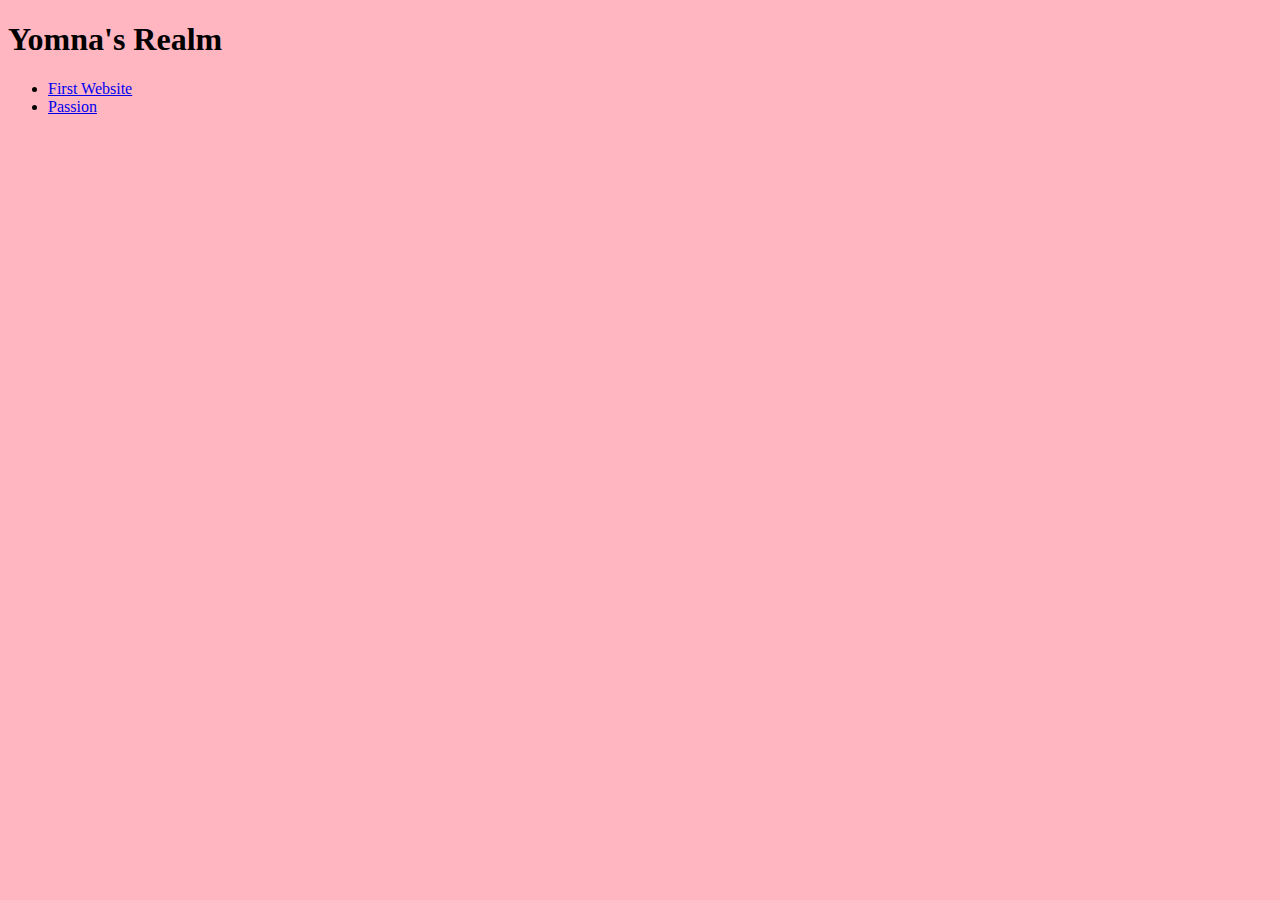
<file: index.html>
<!doctype html>
<html>
    <head>
        <title>Yomna's Realm</title>
        <link rel="stylesheet" href="main.css">
    </head>

    <body>
        <h1>Yomna's Realm</h1>
        <ul>
            <li><a href="Class 2/first-website/index.html">First Website</a></li>
            <li><a href="Class 3 - passion/index.html">Passion</a></li>
        </ul>
    </body>
</html>
</file>
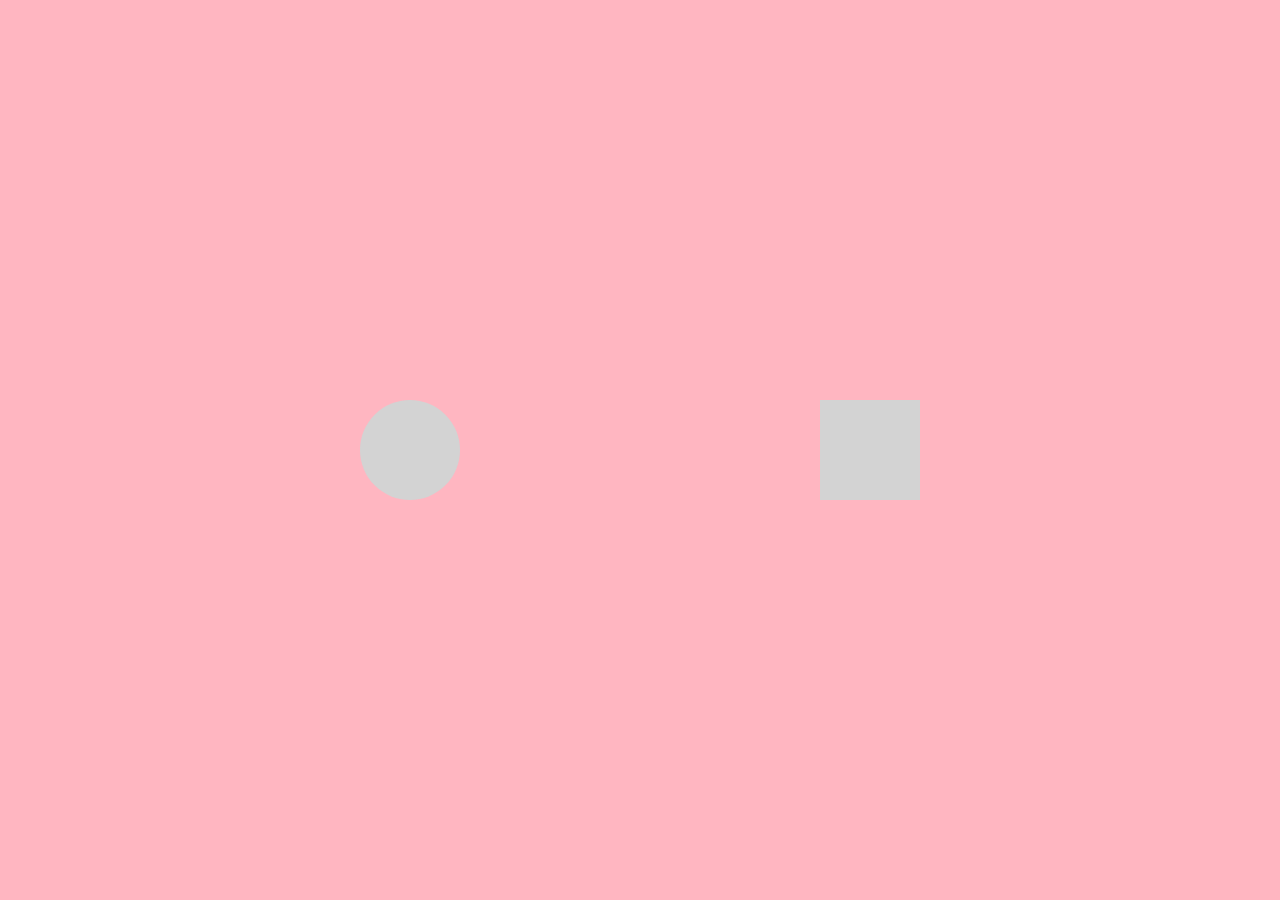
<file: animation/index.html>
<!doctype html>
<html>
    <head>
        <title>Animation Exercise</title>
        <link rel="stylesheet" href="main.css">
    </head>
    <body>

        <!-- <div class="box"></div> -->

        <div class="container">

            <div class="circle"></div>

            <div class="square"></div>

        </div>
        
    </body>
</html>
</file>
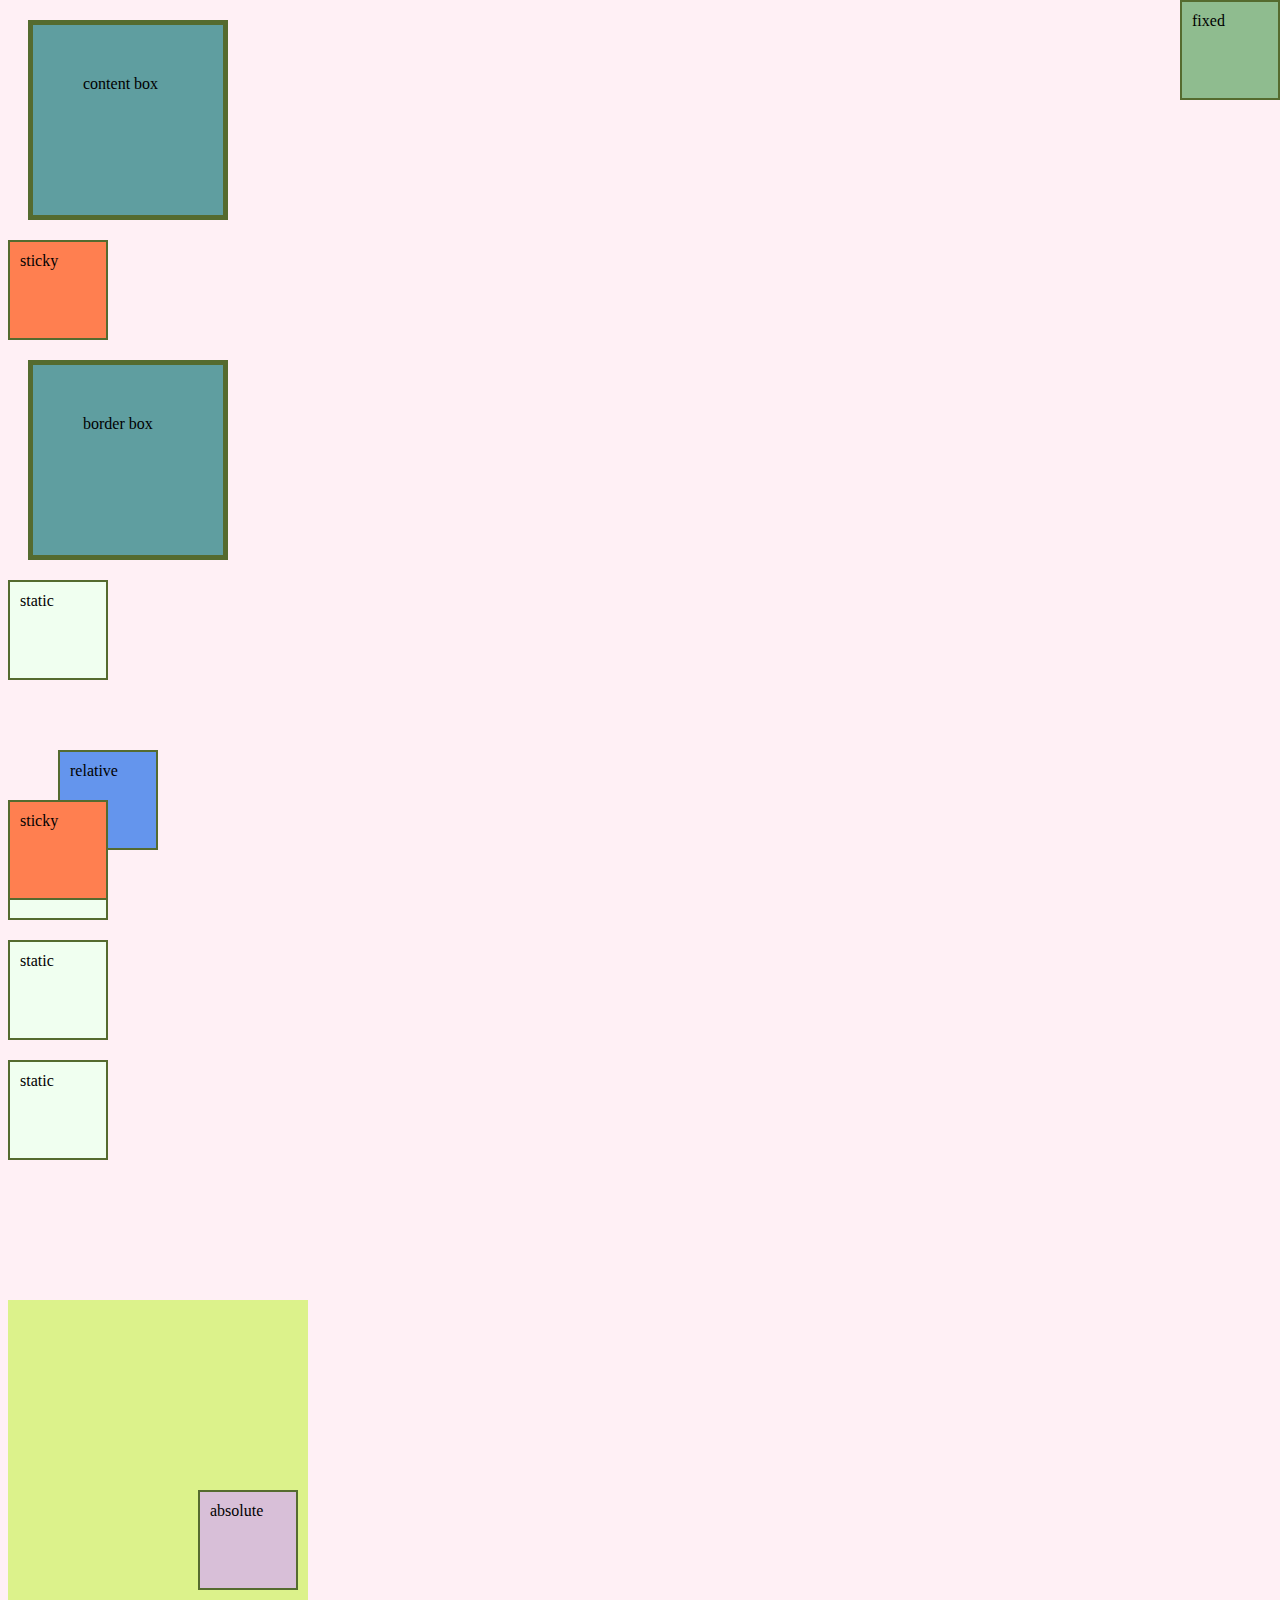
<file: box-model-position/index.html>
<!doctype html>
<html>
    <head>
        <title>Box Model and Positioning</title>
        <link rel="stylesheet" href="main.css">
    </head>
    <body>
<!-- a <p> has automatic margins on top and bottom but div doesnt have -->
        <div class="content-box"> content box</div>

        <div class="box sticky">sticky</div>
                
        <div class="border-box">border box</div> 

        <div class="box">static</div>
        <!-- box-relative will read as a single class but with a space it will read as different classes -->
        <div class="box relative">relative</div>
        <div class="box">static</div>
        <div class="box">static</div>
        <div class="box fixed">fixed</div>
        <div class="box">static</div>

        <div class="box sticky">sticky</div>

        <div class="container">
            <div class="box absolute">absolute</div>
        </div>

        <div class="smiley">
            <div class="eye left"></div>
        </div>

    </body>
</html>
</file>
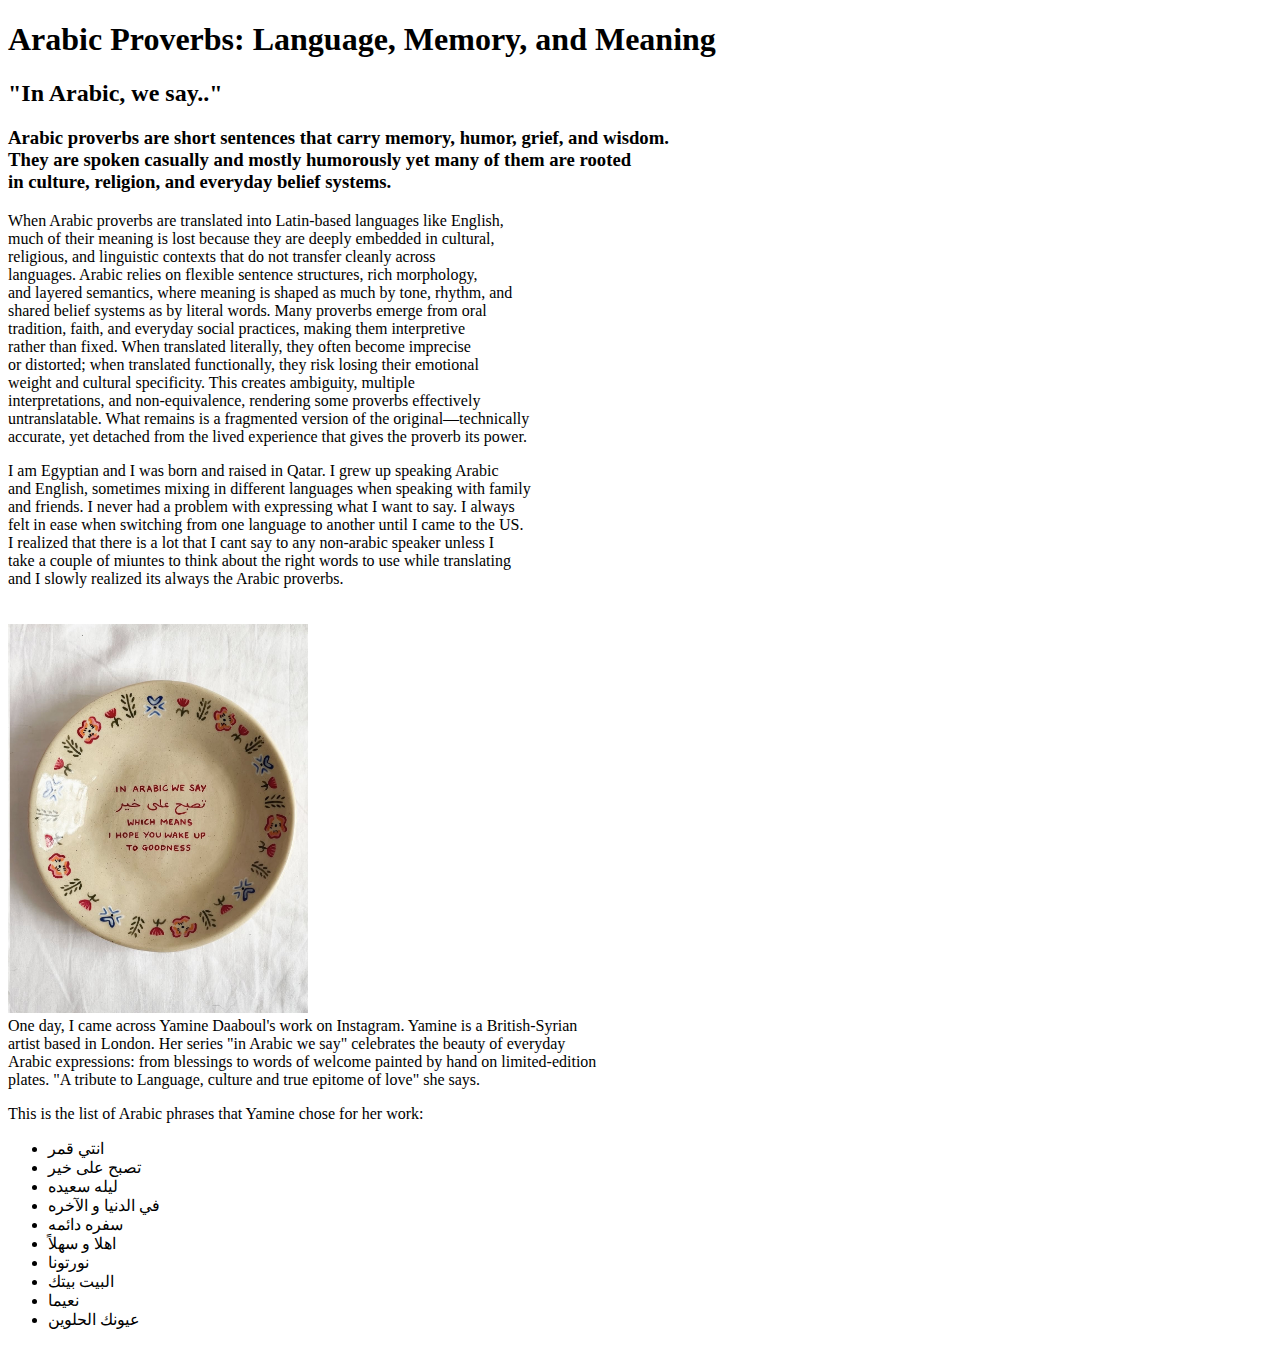
<file: Class 3 - passion/index.html>
<!doctype html>
<html>
    <head>
        <title>In Arabic, we say...</title>
    </head>
    <body>
        <h1>Arabic Proverbs: Language, Memory, and Meaning</h1>
        <h2>"In Arabic, we say.."</h2>
        <h3>Arabic proverbs are short sentences that carry memory, humor, grief, and wisdom.<br>
            They are spoken casually and mostly humorously yet many of them are rooted <br> in culture, religion, and everyday belief systems.</h3>
        <p>
            When Arabic proverbs are translated into Latin-based languages like English,<br>
            much of their meaning is lost because they are deeply embedded in cultural,<br>
            religious, and linguistic contexts that do not transfer cleanly across<br> 
            languages. Arabic relies on flexible sentence structures, rich morphology,<br> 
            and layered semantics, where meaning is shaped as much by tone, rhythm, and<br> 
            shared belief systems as by literal words. Many proverbs emerge from oral<br> 
            tradition, faith, and everyday social practices, making them interpretive<br> 
            rather than fixed. When translated literally, they often become imprecise<br> 
            or distorted; when translated functionally, they risk losing their emotional<br> 
            weight and cultural specificity. This creates ambiguity, multiple<br> 
            interpretations, and non-equivalence, rendering some proverbs effectively<br> 
            untranslatable. What remains is a fragmented version of the original—technically<br> 
            accurate, yet detached from the lived experience that gives the proverb its power.
        </p>
        <p>
            I am Egyptian and I was born and raised in Qatar. I grew up speaking Arabic<br>
            and English, sometimes mixing in different languages when speaking with family<br>
            and friends. I never had a problem with expressing what I want to say. I always<br>
            felt in ease when switching from one language to another until I came to the US.<br>
            I realized that there is a lot that I cant say to any non-arabic speaker unless I<br>
            take a couple of miuntes to think about the right words to use while translating<br>
            and I slowly realized its always the Arabic proverbs.<br>
            <br><br>
            <img src="studio.yamine.jpg" alt="Yamine.studio" width="300">
            <br>
            One day, I came across Yamine Daaboul's work on Instagram. Yamine is a British-Syrian<br>
            artist based in London. Her series "in Arabic we say" celebrates the beauty of everyday<br>
            Arabic expressions: from blessings to words of welcome painted by hand on limited-edition<br>
            plates. "A tribute to Language, culture and true epitome of love" she says.
        </p>

        <p> This is the list of Arabic phrases that Yamine chose for her work: </p>
        <ul>
            <li>انتي قمر</li>
            <li>تصبح على خير</li>
            <li>ليله سعيده</li>
            <li>في الدنيا و الآخره</li>
            <li>سفره دائمه</li>
            <li>اهلا و سهلاً</li>
            <li>نورتونا</li>
            <li>البيت بيتك</li>
            <li>نعيما</li>
            <li>عيونك الحلوين</li>
        </ul>

    </body>
</html>
</file>
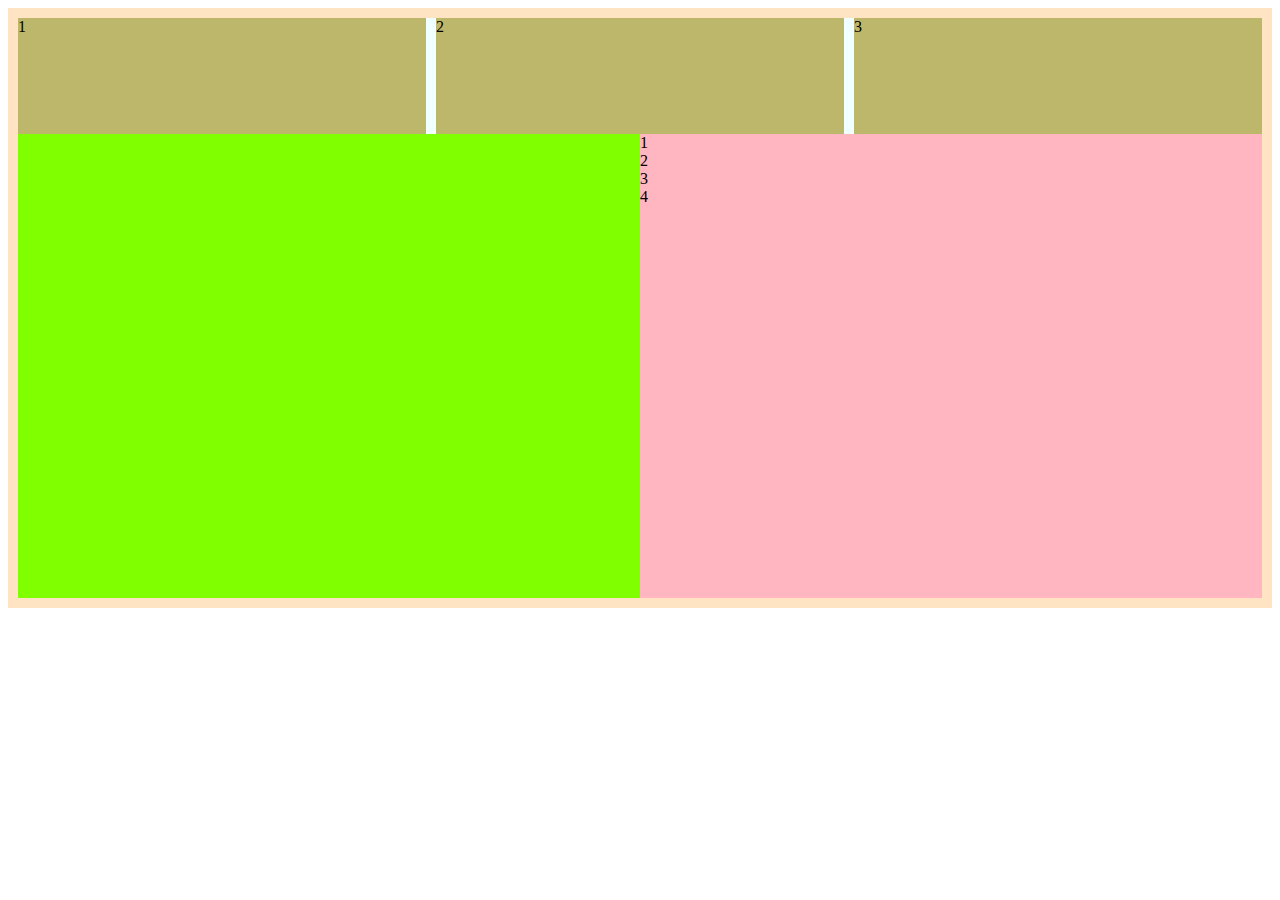
<file: Flex practice/index.html>
<!doctype html>
<html>
    <head>
        <title>Flexbox Practice</title>
        <link rel="stylesheet" href="main.css">
    </head>
    <body>
        
        <div class="main-container">

            <div class="top">
                <div class="top-item">1</div>
                <div class="top-item">2</div>
                <div class="top-item">3</div>
            </div>

            <div class="bottom">
                <div class="left">
                    <div class="center item"></div>
                </div>

                <div class="right">
                    <div class="right item">1</div>
                    <div class="right item">2</div>
                    <div class="right item">3</div>
                    <div class="right item">4</div>
                </div>

            </div>

        </div>

    </body>
</html>
</file>
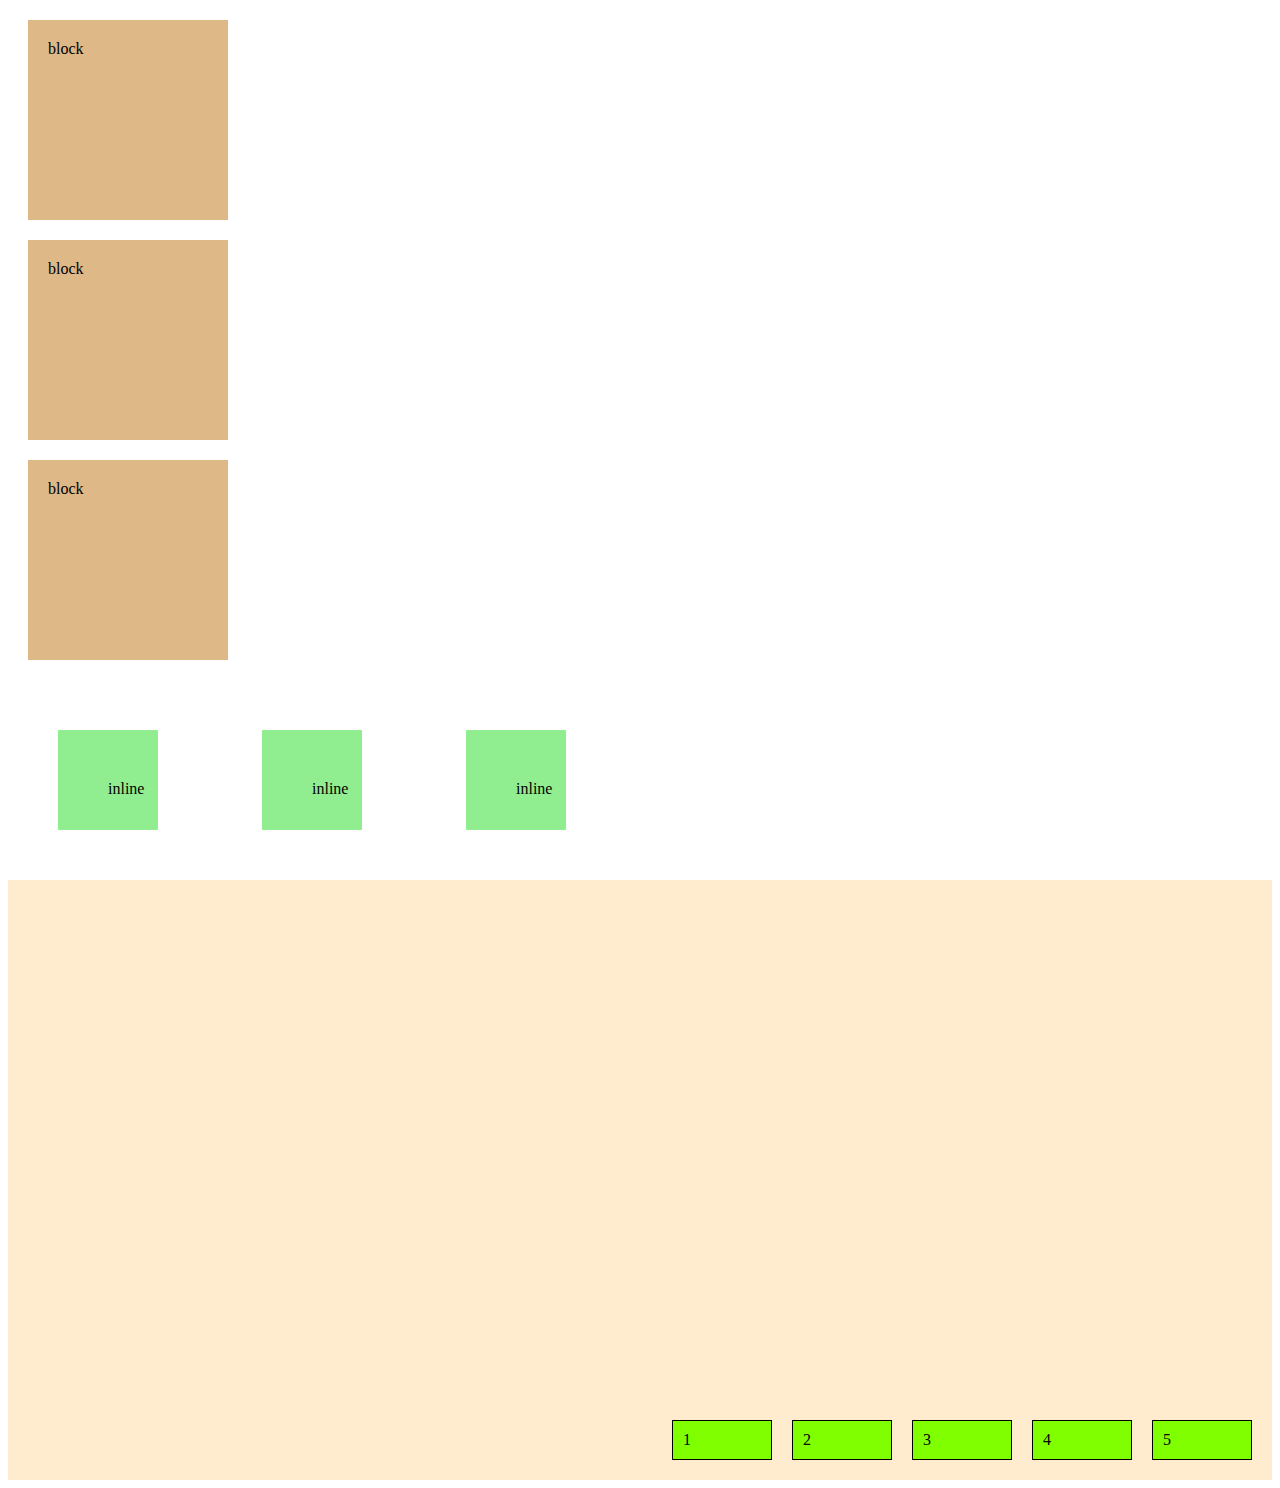
<file: FLEXBOX/index.html>
<!doctype html>
<html>
    <head>
        <title>Flexbox Exercise</title>
        <link rel="stylesheet" href="main.css">
    </head>
    <body>
        
        <div class="block">block</div>
        <div class="block">block</div>
        <div class="block">block</div>


        <span class="inline" >inline</span>
        <span class="inline" >inline</span>
        <span class="inline" >inline</span>

        <div class="container">
            <div class="item">1</div>
            <div class="item">2</div>
            <div class="item">3</div>
            <div class="item">4</div>
            <div class="item">5</div>

        </div>

    </body>
</html>
</file>
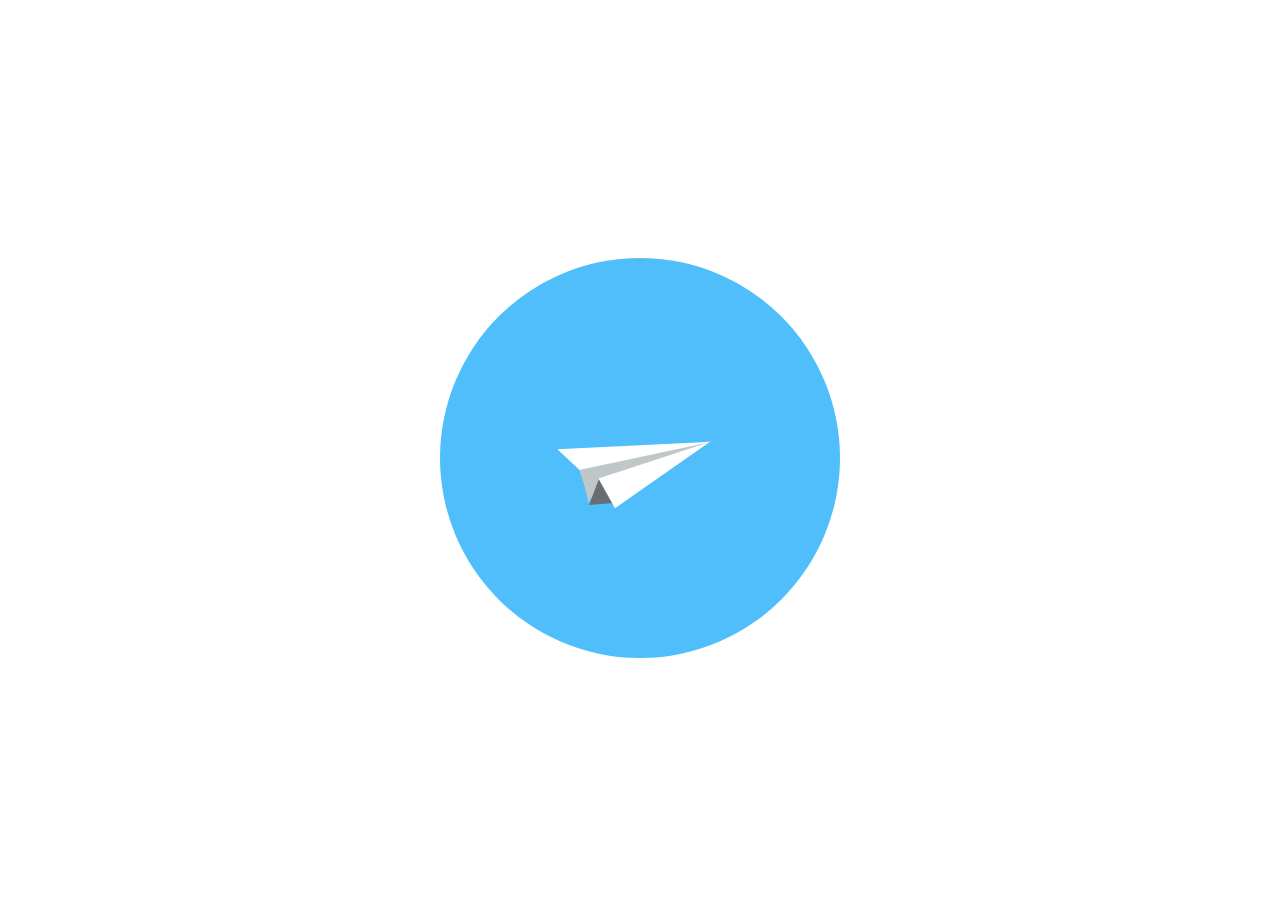
<file: paper plane/index.html>
<!doctype html>
<html>
    <head>
        <title>-</title>
        <link rel="stylesheet" href="main.css">
    </head>
    <body>
        <div class ="paperplane">
            <div class ="plane">
                <div class="wingRight"></div>
                <div class="wingLeft"></div>
                <div class="bottom"></div>
                <div class="top"></div>
                <div class="middle"></div>                
            </div>
        </div>
    </body>
</html>
</file>
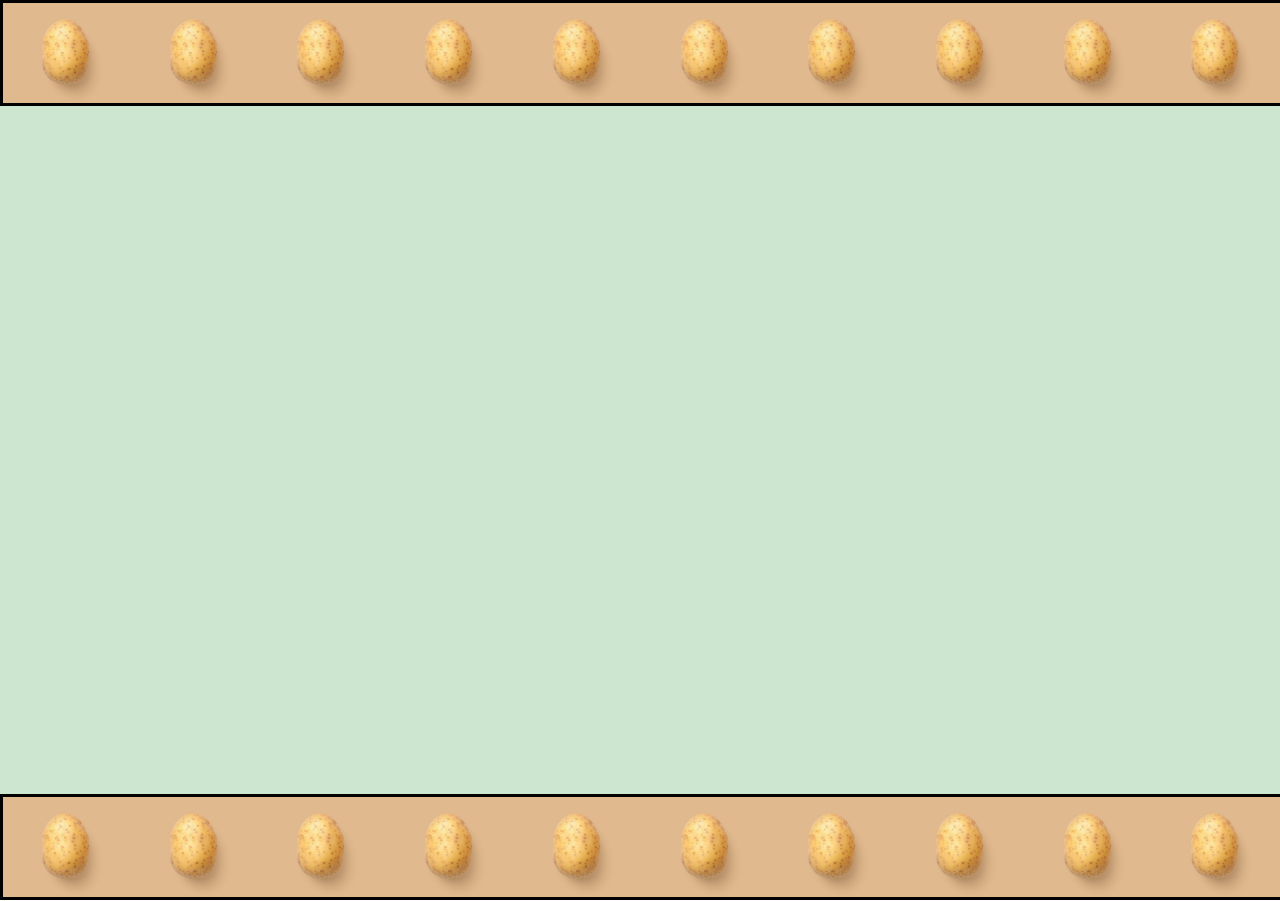
<file: Structure 3 Flex/index.html>
<!doctype html>
<html>
    <head>
        <title>-</title>
        <link rel="stylesheet" href="main.css">
    </head>
    <body>
        
        <div class="board"> 
            <div class="container">
                <div class="top-row">
                    <div class="block-top block">
                        <div class="front">
                            <img src="potato.jpg" alt="a potato">
                        </div>
                        <div class="back top">
                            <p>A potato</p>
                        </div>
                    </div>
                    <div class="block-top block">
                        <div class="front">
                            <img src="potato.jpg" alt="a potato">
                        </div>
                        <div class="back">
                            <p>2nd potato</p>
                        </div>
                    </div>
                    <div class="block-top block">
                        <div class="front">
                            <img src="potato.jpg" alt="a potato">
                        </div>
                        <div class="back">
                            <p>3rd potato</p>
                        </div>
                    </div>
                    <div class="block-top block">
                        <div class="front">
                            <img src="potato.jpg" alt="a potato">
                        </div>
                        <div class="back">
                            <p>4th potato</p>
                        </div>
                    </div>
                    <div class="block-top block">
                        <div class="front">
                            <img src="potato.jpg" alt="a potato">
                        </div>
                        <div class="back">
                            <p>5th potato</p>
                        </div>
                    </div>
                    <div class="block-top block">
                        <div class="front">
                            <img src="potato.jpg" alt="a potato">
                        </div>
                        <div class="back">
                            <p>6th potato</p>
                        </div>
                    </div>
                    <div class="block-top block">
                        <div class="front">
                            <img src="potato.jpg" alt="a potato">
                        </div>
                        <div class="back">
                            <p>7th potato</p>
                        </div>
                    </div>
                    <div class="block-top block">
                        <div class="front">
                            <img src="potato.jpg" alt="a potato">
                        </div>
                        <div class="back">
                            <p>8th potato</p>
                        </div>
                    </div>
                    <div class="block-top block">
                        <div class="front">
                            <img src="potato.jpg" alt="a potato">
                        </div>
                        <div class="back">
                            <p>9th potato</p>
                        </div>
                    </div>
                    <div class="block-top block">
                        <div class="front">
                            <img src="potato.jpg" alt="a potato">
                        </div>
                        <div class="back">
                            <p>10th potato</p>
                        </div>
                    </div>
                </div>
                
                <div class="mid-row">
                </div>

                <div class="bottom-row">
                <div class="block-bottom block">
                        <div class="front">
                            <img src="potato.jpg" alt="a potato">
                        </div>
                        <div class="back">
                            <p>10th potato</p>
                        </div>
                    </div>
                    <div class="block-bottom block">
                        <div class="front">
                            <img src="potato.jpg" alt="a potato">
                        </div>
                        <div class="back">
                            <p>10th potato</p>
                        </div>
                    </div>
                    <div class="block-bottom block">
                        <div class="front">
                            <img src="potato.jpg" alt="a potato">
                        </div>
                        <div class="back">
                            <p>10th potato</p>
                        </div>
                    </div>
                    <div class="block-bottom block">
                        <div class="front">
                            <img src="potato.jpg" alt="a potato">
                        </div>
                        <div class="back">
                            <p>10th potato</p>
                        </div>
                    </div>
                    <div class="block-bottom block">
                        <div class="front">
                            <img src="potato.jpg" alt="a potato">
                        </div>
                        <div class="back">
                            <p>10th potato</p>
                        </div>
                    </div>
                    <div class="block-bottom block">
                        <div class="front">
                            <img src="potato.jpg" alt="a potato">
                        </div>
                        <div class="back">
                            <p>10th potato</p>
                        </div>
                    </div>
                    <div class="block-bottom block">
                        <div class="front">
                            <img src="potato.jpg" alt="a potato">
                        </div>
                        <div class="back">
                            <p>10th potato</p>
                        </div>
                    </div>
                    <div class="block-bottom block">
                        <div class="front">
                            <img src="potato.jpg" alt="a potato">
                        </div>
                        <div class="back">
                            <p>10th potato</p>
                        </div>
                    </div>
                    <div class="block-bottom block">
                        <div class="front">
                            <img src="potato.jpg" alt="a potato">
                        </div>
                        <div class="back">
                            <p>10th potato</p>
                        </div>
                    </div>
                    <div class="block-bottom block">
                        <div class="front">
                            <img src="potato.jpg" alt="a potato">
                        </div>
                        <div class="back">
                            <p>10th potato</p>
                        </div>
                    </div>
                </div>
            </div>
        </div>
    </body>
</html>
</file>
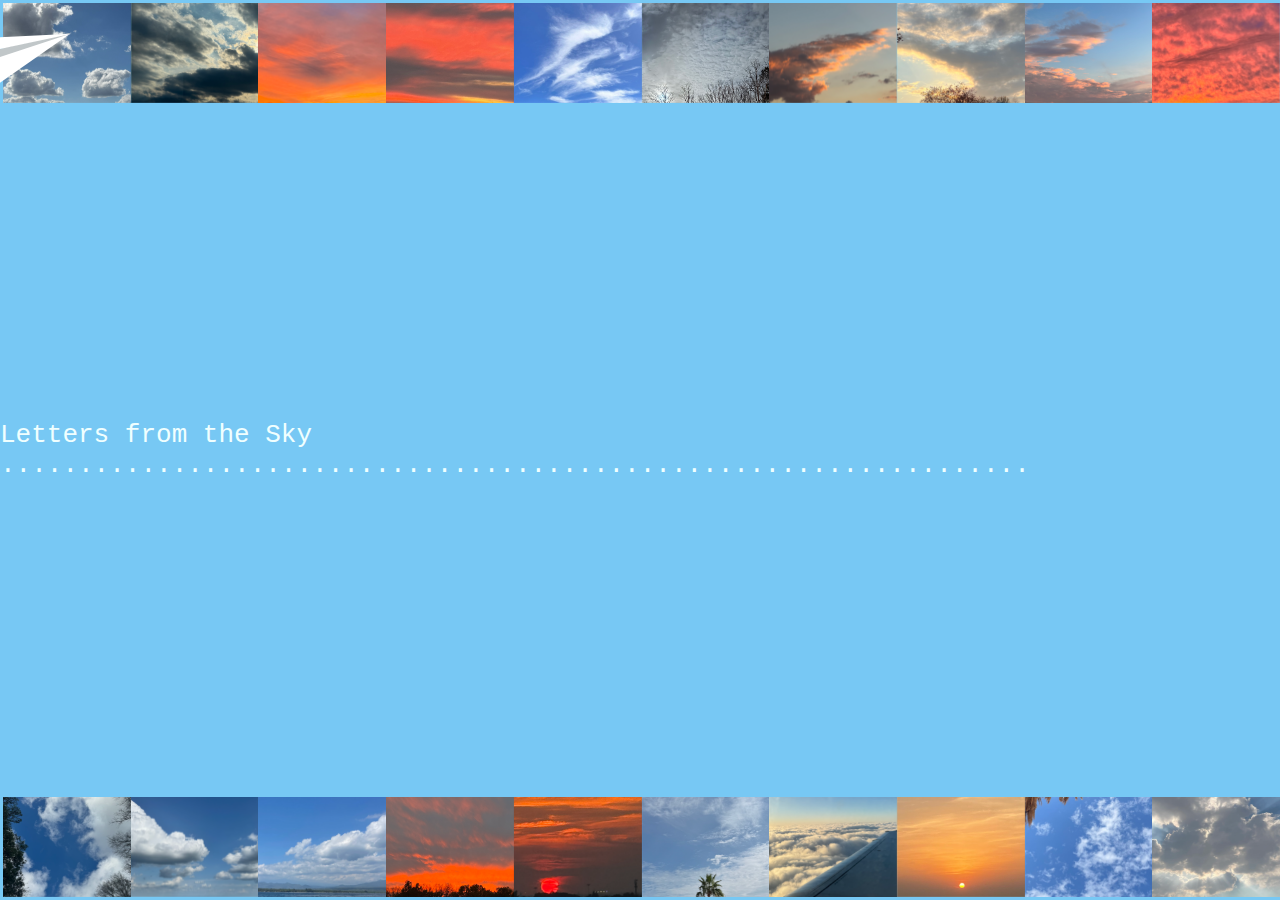
<file: Structure 4 Flex/index.html>
<!doctype html>
<html>
<head>
    <title>Interactive Board</title>
    <link rel="stylesheet" href="main.css">
</head>
<body>
    <div class="board">
        <div class="container">
            <div class="top-row">
                <a href="pages/page1.html" class="card-link">
                    <div class="block-top block">
                        <div class="front">
                            <img src="images/sky1.jpg" alt="a potato">
                        </div>
                        <div class="back">
                            <p>01:30 pm</p>
                        </div>
                    </div>
                </a>

                <a href="pages/page2.html" class="card-link">
                    <div class="block-top block">
                        <div class="front">
                            <img src="images/sky2.jpg" alt="a potato">
                        </div>
                        <div class="back">
                            <p>03:25 pm</p>
                        </div>
                    </div>
                </a>

                <a href="pages/page3.html" class="card-link">
                    <div class="block-top block">
                        <div class="front">
                            <img src="images/sky3.jpg" alt="a potato">
                        </div>
                        <div class="back">
                            <p>05:26 pm</p>
                        </div>
                    </div>
                </a>

                <a href="pages/page4.html" class="card-link">
                    <div class="block-top block">
                        <div class="front">
                            <img src="images/sky4.jpg" alt="a potato">
                        </div>
                        <div class="back">
                            <p>05:40 pm</p>
                        </div>
                    </div>
                </a>

                <a href="pages/page5.html" class="card-link">
                    <div class="block-top block">
                        <div class="front">
                            <img src="images/sky5.JPG" alt="a potato">
                        </div>
                        <div class="back">
                            <p>04:20 pm</p>
                        </div>
                    </div>
                </a>

                <a href="pages/page6.html" class="card-link">
                    <div class="block-top block">
                        <div class="front">
                            <img src="images/sky6.jpg" alt="a potato">
                        </div>
                        <div class="back">
                            <p>08:30 pm</p>
                        </div>
                    </div>
                </a>

                <a href="pages/page7.html" class="card-link">
                    <div class="block-top block">
                        <div class="front">
                            <img src="images/sky7.jpg" alt="a potato">
                        </div>
                        <div class="back">
                            <p>05:40 pm</p>
                        </div>
                    </div>
                </a>

                <a href="pages/page8.html" class="card-link">
                    <div class="block-top block">
                        <div class="front">
                            <img src="images/sky20.JPG" alt="a potato">
                        </div>
                        <div class="back">
                            <p>04:50 pm</p>
                        </div>
                    </div>
                </a>

                <a href="pages/page9.html" class="card-link">
                    <div class="block-top block">
                        <div class="front">
                            <img src="images/sky8.JPG" alt="a potato">
                        </div>
                        <div class="back">
                            <p>05:30 pm</p>
                        </div>
                    </div>
                </a>

                <a href="pages/page10.html" class="card-link">
                    <div class="block-top block">
                        <div class="front">
                            <img src="images/sky9.jpg" alt="a potato">
                        </div>
                        <div class="back">
                            <p>06:01 pm</p>
                        </div>
                    </div>
                </a>

            </div>

            <div class="mid-row">
                <div class ="plane">
                   <div class="wingRight"></div>
                  <div class="wingLeft"></div>
                 <div class="bottom"></div>
                  <div class="top"></div>
                  <div class="middle"></div>                
                </div>
                <h1>Letters from the Sky ..................................................................</h1>
            </div>

            <div class="bottom-row">

                <a href="pages/page11.html" class="card-link">
                    <div class="block-bottom block">
                        <div class="front">
                            <img src="images/sky10.png" alt="a potato">
                        </div>
                        <div class="back">
                            <p>11:30 am</p>
                        </div>
                    </div>
                </a>

                <a href="pages/page12.html" class="card-link">
                    <div class="block-bottom block">
                        <div class="front">
                            <img src="images/sky11.png" alt="a potato">
                        </div>
                        <div class="back">
                            <p>12:50 pm</p>
                        </div>
                    </div>
                </a>

                <a href="pages/page13.html" class="card-link">
                    <div class="block-bottom block">
                        <div class="front">
                            <img src="images/sky12.png" alt="a potato">
                        </div>
                        <div class="back">
                            <p>01:20 pm</p>
                        </div>
                    </div>
                </a>

                <a href="pages/page14.html" class="card-link">
                    <div class="block-bottom block">
                        <div class="front">
                            <img src="images/sky13.png" alt="a potato">
                        </div>
                        <div class="back">
                            <p>05:40 pm</p>
                        </div>
                    </div>
                </a>

                <a href="pages/page15.html" class="card-link">
                    <div class="block-bottom block">
                        <div class="front">
                            <img src="images/sky14.png" alt="a potato">
                        </div>
                        <div class="back">
                            <p>04:55 pm</p>
                        </div>
                    </div>
                </a>

                <a href="pages/page16.html" class="card-link">
                    <div class="block-bottom block">
                        <div class="front">
                            <img src="images/sky15.png" alt="a potato">
                        </div>
                        <div class="back">
                            <p>02:30 pm</p>
                        </div>
                    </div>
                </a>

                <a href="pages/page17.html" class="card-link">
                    <div class="block-bottom block">
                        <div class="front">
                            <img src="images/sky16.png" alt="a potato">
                        </div>
                        <div class="back">
                            <p>03:45 pm</p>
                        </div>
                    </div>
                </a>

                <a href="pages/page18.html" class="card-link">
                    <div class="block-bottom block">
                        <div class="front">
                            <img src="images/sky17.png" alt="a potato">
                        </div>
                        <div class="back">
                            <p>05:00 pm</p>
                        </div>
                    </div>
                </a>

                <a href="pages/page19.html" class="card-link">
                    <div class="block-bottom block">
                        <div class="front">
                            <img src="images/sky18.png" alt="a potato">
                        </div>
                        <div class="back">
                            <p>10:45 am</p>
                        </div>
                    </div>
                </a>

                <a href="pages/page20.html" class="card-link">
                    <div class="block-bottom block">
                        <div class="front">
                            <img src="images/sky19.png" alt="a potato">
                        </div>
                        <div class="back">
                            <p>03:22 pm</p>
                        </div>
                    </div>
                </a>

            </div>

        </div>
    </div>

</body>
</html>
</file>
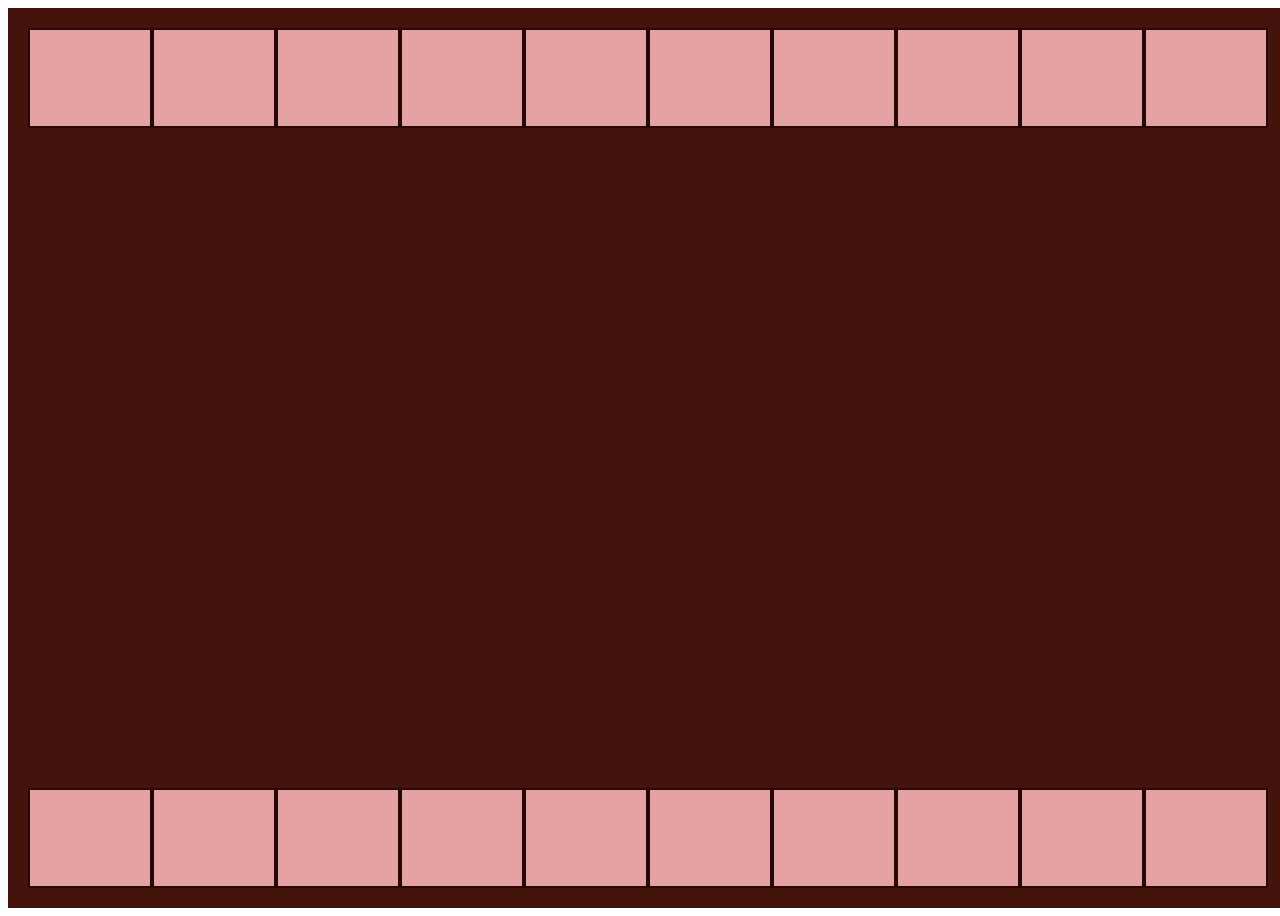
<file: Structure/index.html>
<!doctype html>
<html>
    <head>
        <title>-</title>
        <link rel="stylesheet" href="main.css">
    </head>
    <body>
        
        <div class="board"> 
            <div class="container">
                <div class="top-row">
                    <div class="block-top"></div>
                    <div class="block-top"></div>
                    <div class="block-top"></div>
                    <div class="block-top"></div>
                    <div class="block-top"></div>
                    <div class="block-top"></div>
                    <div class="block-top"></div>
                    <div class="block-top"></div>
                    <div class="block-top"></div>
                    <div class="block-top"></div>
                </div>
                    
                <div class="bottom-row">
                    <div class="block-bottom"></div>
                    <div class="block-bottom"></div>
                    <div class="block-bottom"></div>
                    <div class="block-bottom"></div>
                    <div class="block-bottom"></div>
                    <div class="block-bottom"></div>
                    <div class="block-bottom"></div>
                    <div class="block-bottom"></div>
                    <div class="block-bottom"></div>
                    <div class="block-bottom"></div>
                </div>
            </div>
        </div>
    </body>
</html>
</file>
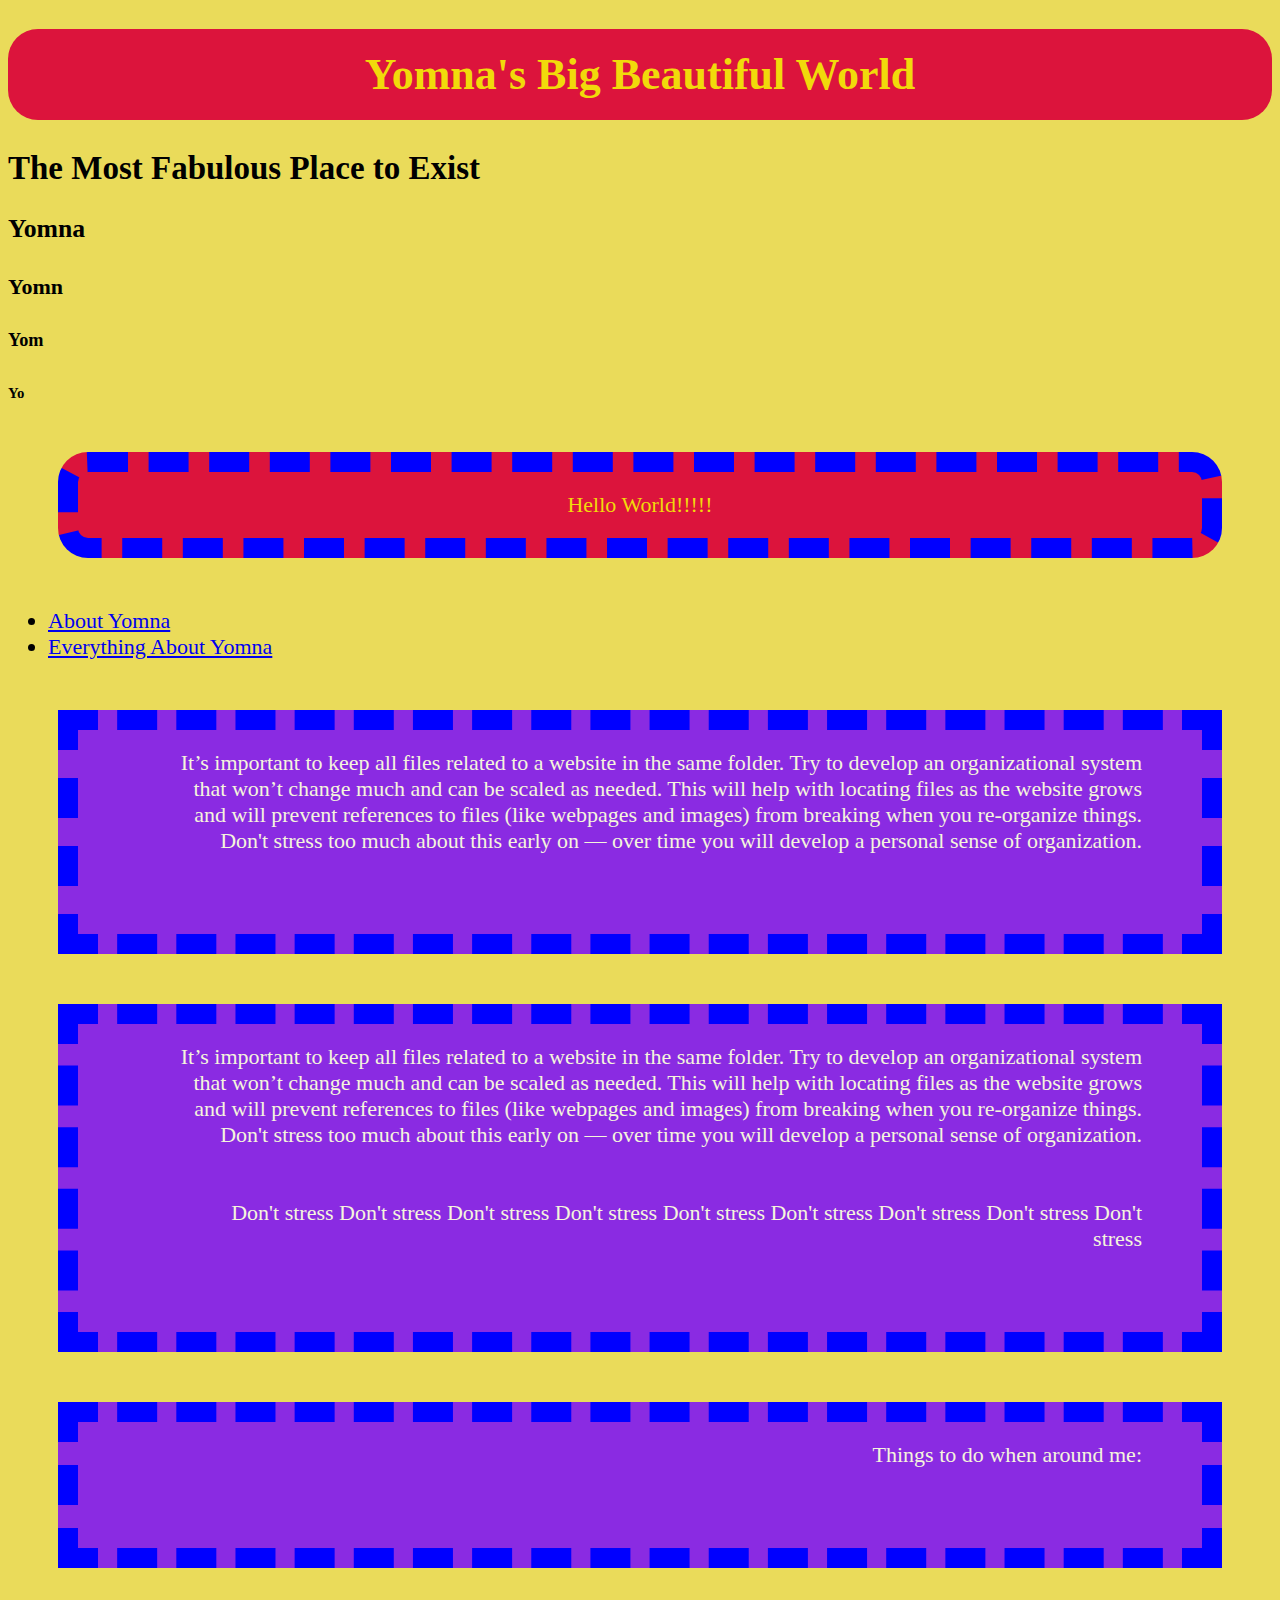
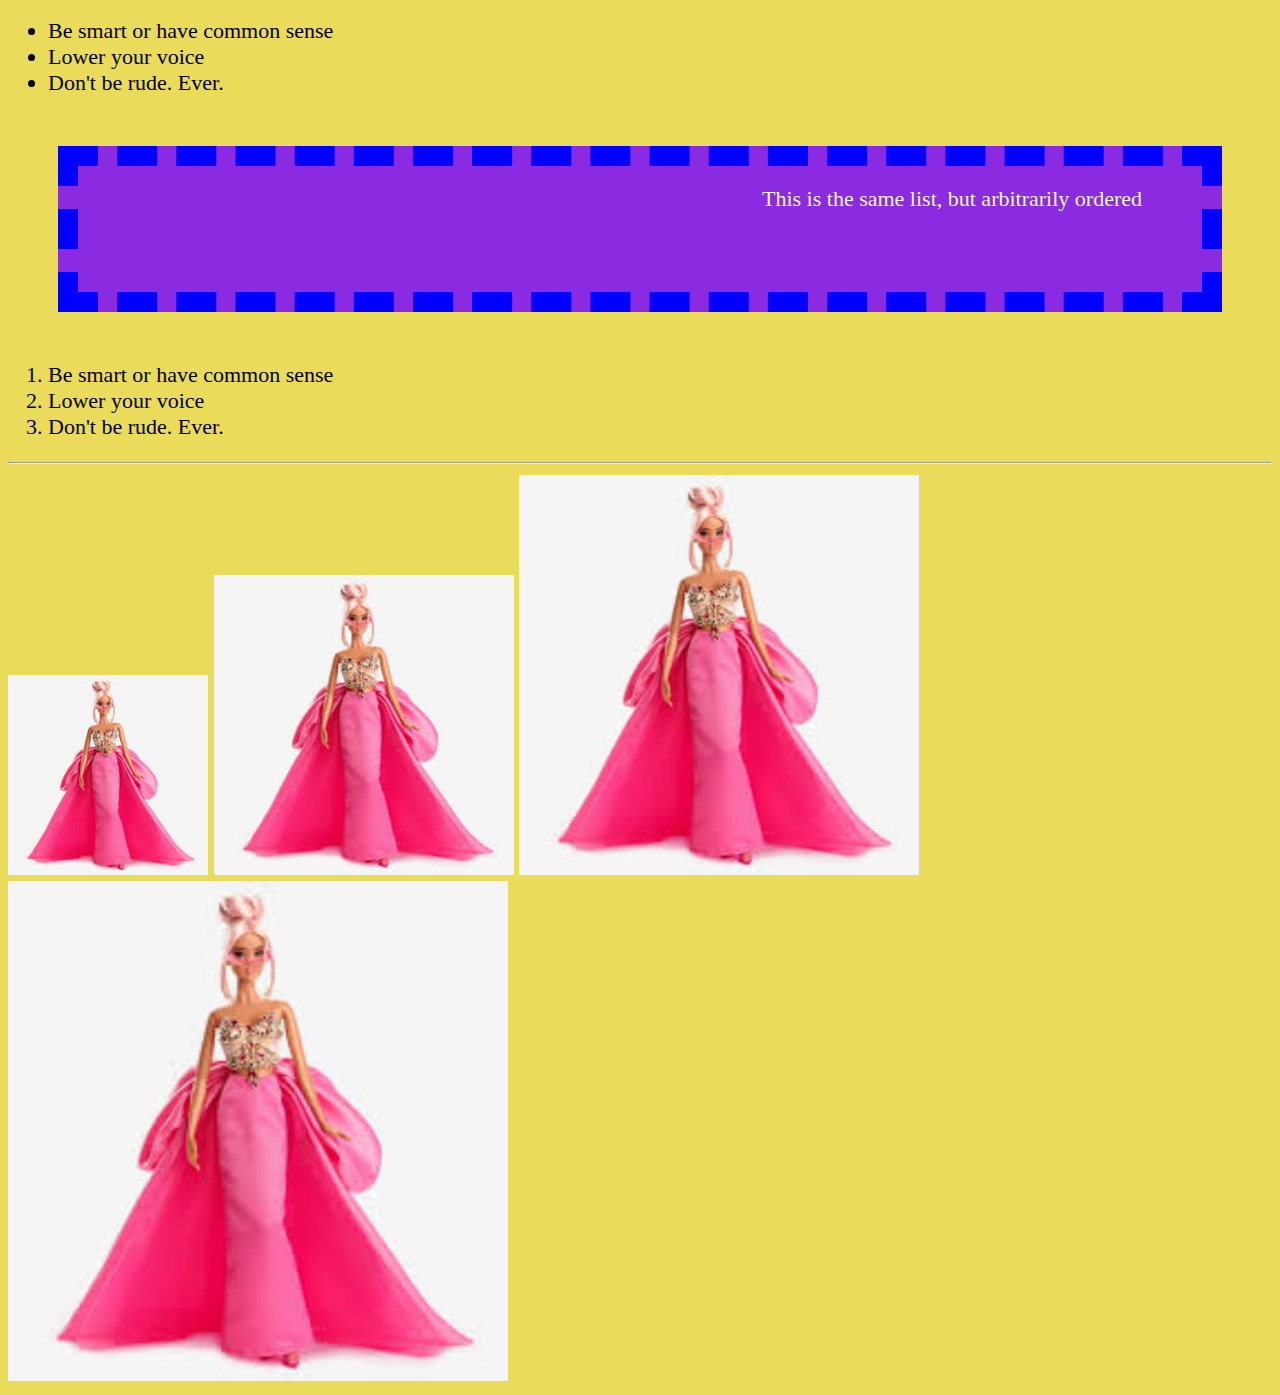
<file: Class 2/first-website/index.html>
<!doctype html> <!-- doctype declaration -->
<html>
    <head>
        <title>my first website</title>
        <!-- How to link the style sheet to the main html file -->
        <link rel="stylesheet" href="main.css">
        <!-- REMOVED CODE NOTES /* the p under style makes all the paragraphs <p> in the document change, any style applied here changes all styles of that element in the document... samegoes for h1.. so on */ -->
            <!-- These styles only apply to this page and not in another links to other pages -->
             <!-- We will make an external style sheet -->
        <!-- style> 
            p {
               background-color:cyan; /* background color of all paragraphs */
               color:azure; /* color of texts in all paragraphs */
            }

            h1{
                font-size:60px; /* Changes font size of all h1s */
            }
        </style> -->
    </head>
    <body>
        <h1 class="special centered-text">Yomna's Big Beautiful World</h1>
        <h2>The Most Fabulous Place to Exist</h2>
        <h3>Yomna</h3> <!-- Heading are the only elements that has like numerical order -->
        <h4>Yomn</h4>
        <h5>Yom</h5> 
        <h6>Yo</h6>

        <!-- <p style="background-color:indianred; color:aliceblue;"> Hello World!!</p> -->
        <!-- Adding a style attribute (background-color:name;)-->
          <!-- before the > of the first p & add a semicolon after the color name-->
          <!-- This will give a background color for the paragraph -->
          <!-- Hover over the color block to choose other colors on color wheel -->

        <!-- Adding another style attribute (color:name;) -->
            <!-- This changes the text color -->

        <p class="special centered-text">Hello World!!!!!</p> 
        

        <!-- How to create a link -->
        <ul>
            <li><a href="https://handmade-web.net/spring26">About Yomna</a></li>
            <li><a href="about.html">Everything About Yomna</a></li>
        </ul>

        <!-- the browser will ignore any extra spaces or linebreaks by default -->
         <!-- Line br -->
        <p>It’s important to keep all files related to a website in the same folder. Try to develop an organizational system that won’t change much and can be scaled as needed. This will help with locating files as the website grows and will prevent references to files (like webpages and images) from breaking when you re-organize things. Don't stress too much about this early on — over time you will develop a personal sense of organization.</p>
        
        <p>It’s important to keep all files related to a website in the same folder. Try to develop an organizational system that won’t change much and can be scaled as needed. This will help with locating files as the website grows and will prevent references to files (like webpages and images) from breaking when you re-organize things. <br> Don't stress too much about this early on — over time you will develop a personal sense of organization. <br><br><br> Don't stress Don't stress Don't stress Don't stress Don't stress Don't stress Don't stress Don't stress Don't stress</p>
        <!-- Line breaks could be created by using two different paragraph elements or a single <br>, add multiple <br>s if more line breaks needed-->

        <!-- How to create a list - next -->
         <p>Things to do when around me: </p> <!-- This is the title for our list -->
         <ul> <!-- This makes the list in points -->
            <li>Be smart or have common sense</li>
            <li>Lower your voice</li>
            <li>Don't be rude. Ever.</li>
         </ul>

         <p>This is the same list, but arbitrarily ordered </p> 
         <ol> <!-- This makes the list in numbers points -->
            <li>Be smart or have common sense</li>
            <li>Lower your voice</li>
            <li>Don't be rude. Ever.</li>
         </ol>

         <hr> <!-- To add a long horizontal line in the page -->

         <!-- How to insert images -->
         <!-- image doe not have a closeing tag -->
        <!--  <img src="https://encrypted-tbn0.gstatic.com/images?q=tbn:ANd9GcSaAKr0xLv2vlphGUThzpt3yLMA8fztUp9DBQ&s">  -->

          <img src="barbie.jpeg" alt="a fabulous barbie doll" width="200"> 

          <!-- (img src=name.jpeg
           is another way to insert an image, must be in the same folder as the index file and the name i insert must be the same -->

           <!-- why do we use alt??? -->

           <!-- if you put width only, it will automatically do the height, if you do both, it will shrink and stretch to it -->

           <img src="barbie.jpeg" alt="a fabulous barbie doll" width="300"> 
           <img src="barbie.jpeg" alt="a fabulous barbie doll" width="400"> 
           <img src="barbie.jpeg" alt="a fabulous barbie doll" width="500"> 
    </body>
</html>
</file>
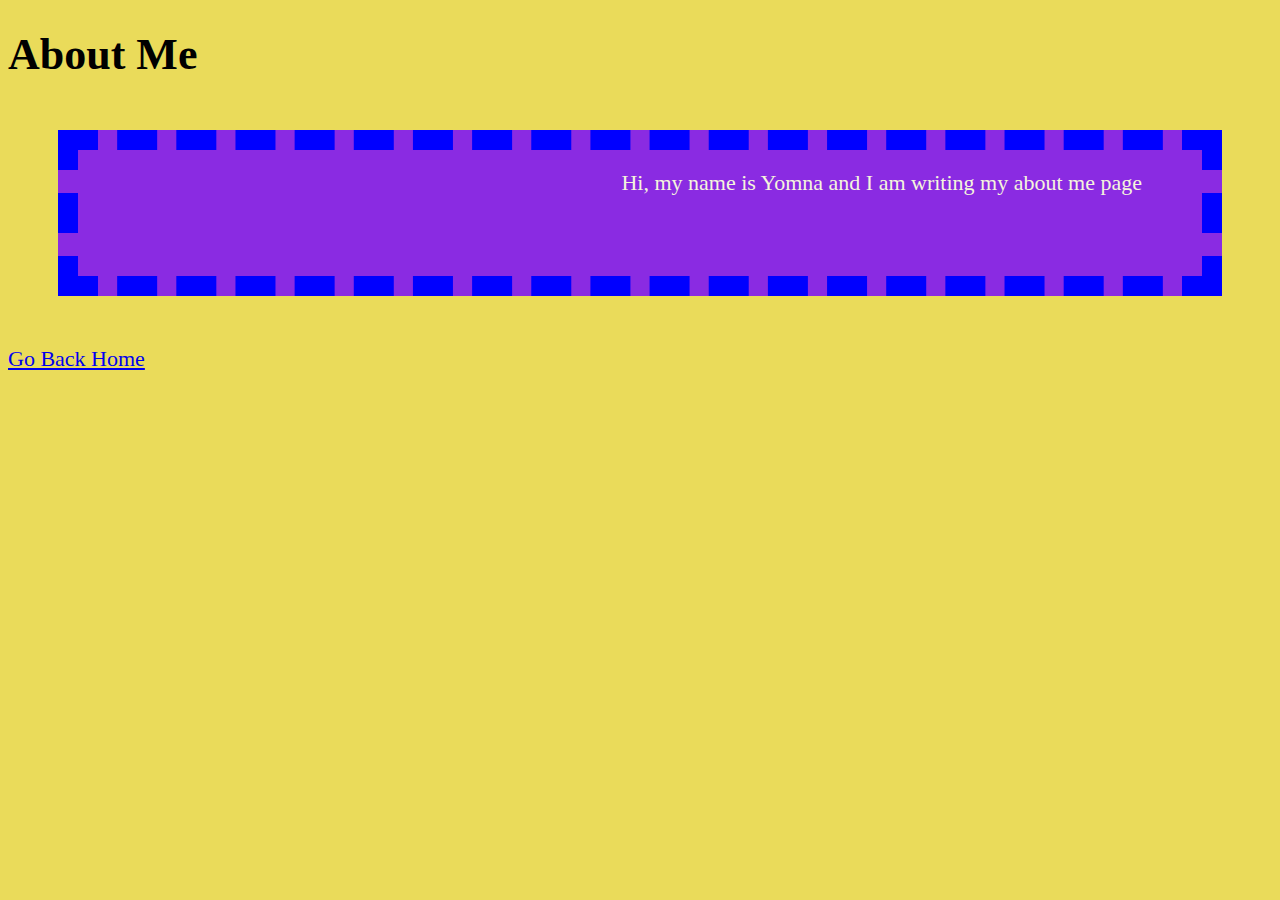
<file: Class 2/first-website/about.html>
<!doctype html>
<html>
    <head>
        <title>About Me</title>
        <link rel="stylesheet" href="main.css">
    </head>
    <body>
        <h1>About Me</h1>
        <p>Hi, my name is Yomna and I am writing my about me page</p>
        <a href="index.html">Go Back Home</a>
    </body>
</html>
</file>
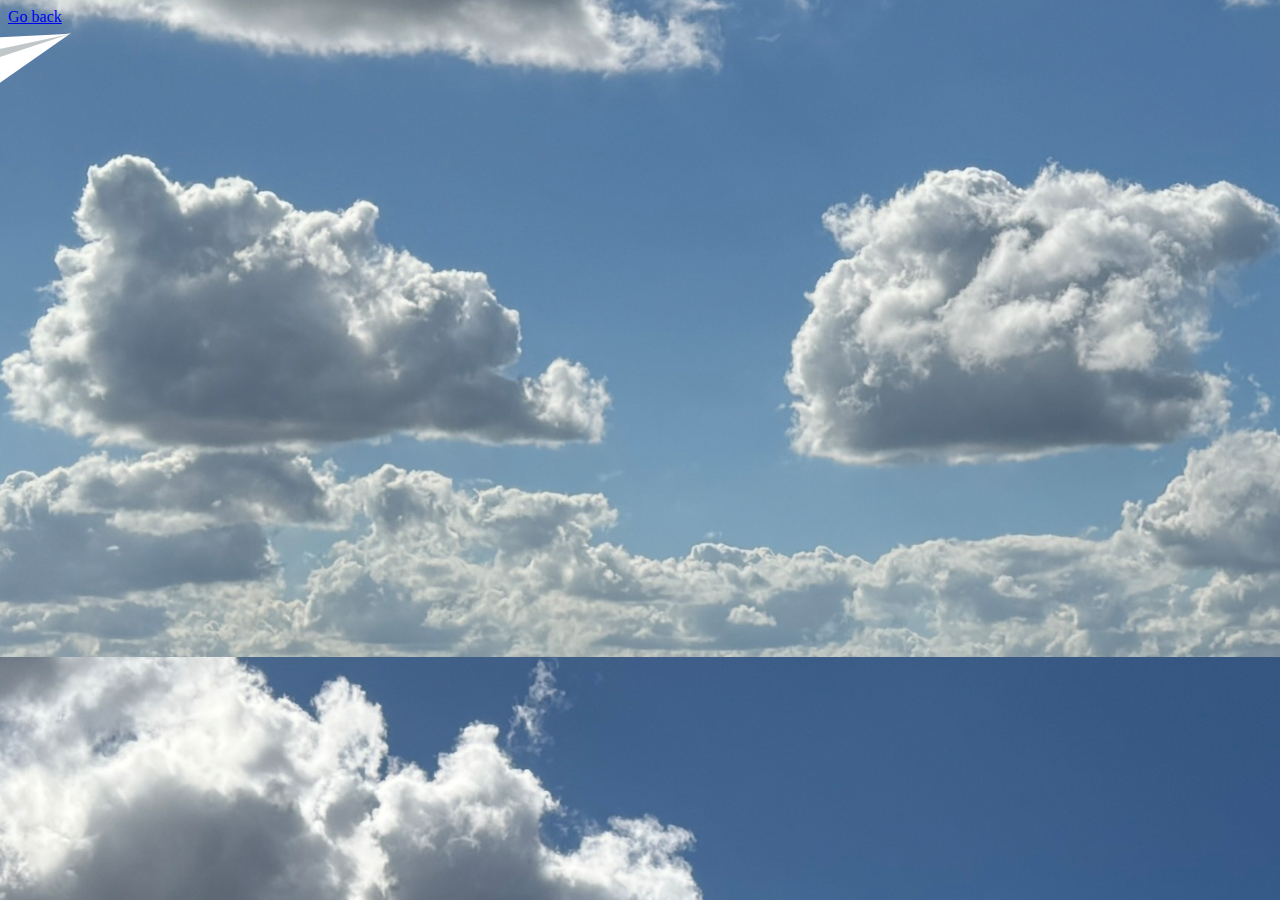
<file: Structure 4 Flex/pages/page1.html>
<!doctype html>
<html>
    <head>
        <title>Potato Page</title>
        <link rel="stylesheet" href="pages.css">
    </head>

    <body class="background1">
        <a href="../index.html">Go back</a>
    
    <div class ="plane">
        <div class="wingRight"></div>
        <div class="wingLeft"></div>
        <div class="bottom"></div>
        <div class="top"></div>
        <div class="middle"></div>   
    </div>
    <h1 class="message">
        01:30 pm
        <br>
        Richmond VA 
        <br>
        <br>
        The clouds gather over distant fields,
        <br>
        and my heart travels with the rain.
        <br>
        <br>
        I follow the sky’s shadow
        <br>
        toward a village that no longer knows me.
        <br>
        <br>
        - Badr Shakir Al-Sayyab 
    </h1>   

    </body>

</html>
</file>
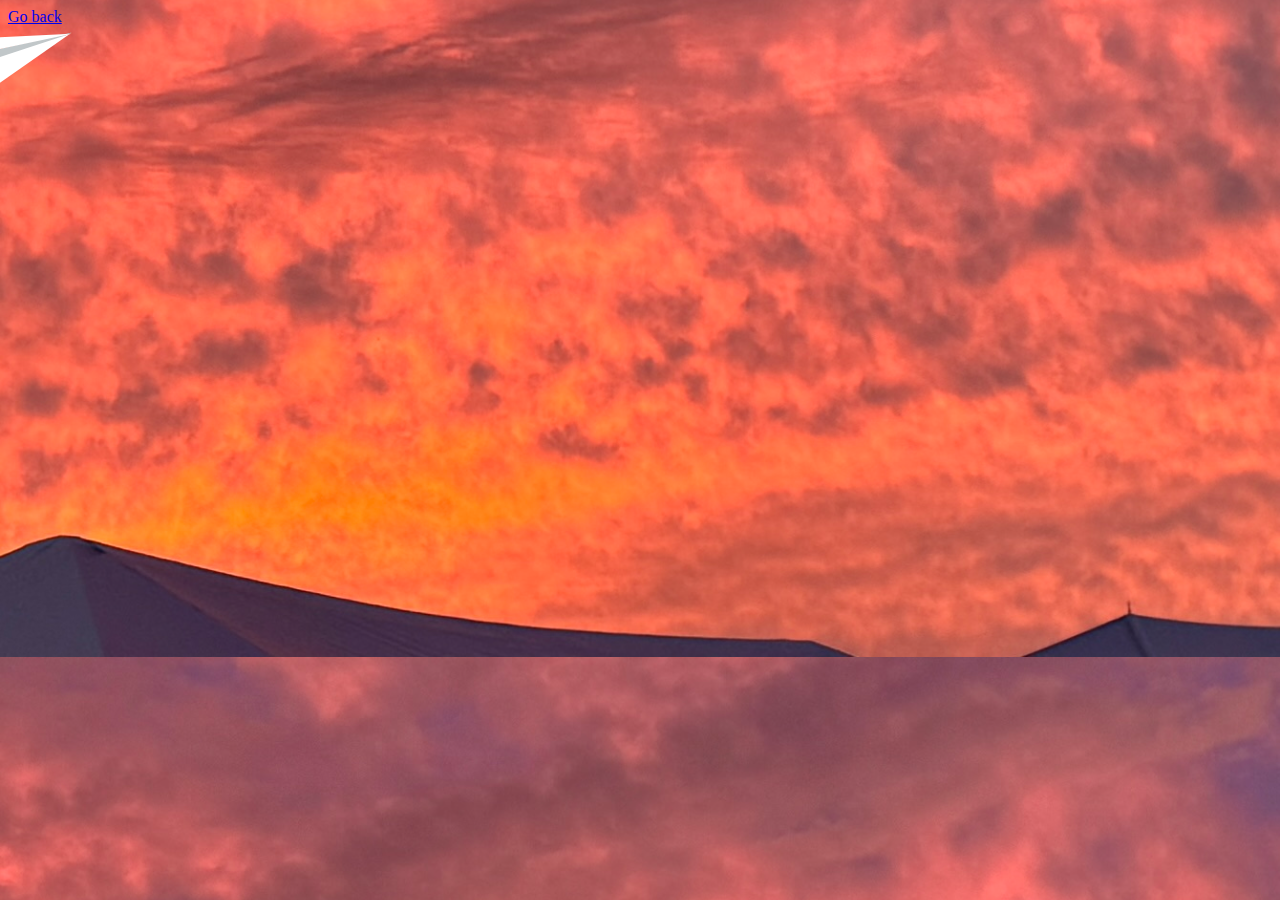
<file: Structure 4 Flex/pages/page10.html>
<!doctype html>
<html>
    <head>
        <title>Potato Page</title>
        <link rel="stylesheet" href="pages.css">
    </head>

    <body class="background10">

        <a href="../index.html">Go back</a>
    
    <div class ="plane">
        <div class="wingRight"></div>
        <div class="wingLeft"></div>
        <div class="bottom"></div>
        <div class="top"></div>
        <div class="middle"></div>   
    </div>
    <h1 class="message">
        06:01 pm
        <br>
        Richmond, VA 
        <br>
        <br>
        Above us the sky is wide,
        <br>
        clouds pass like caravans of dust,
        <br>
        and we remain waiting
        <br>
        for a horizon that remembers us.
        <br>
        <br>
        - Samih Al-Qasim
    </h1>   

    </body>

</html>
</file>
<file: main.css>
body{
    background-color:lightpink;
}
</file>
<file: animation/main.css>
* {
    box-sizing: border-box;
}

.box {
    background-color:lightgray;
    width:200px;
    height:200px;
    /* animation-name:test;
    animation-duration: 4s;
    animation-delay: 2s;
    animation-iteration-count:1;
    animation-timing-function:linear;
    animation-direction: alternate;
    animation-fill-mode:both; */

    animation: test 4s 2s infinite linear alternate both;

    /* in the animation shorthand property, the first time value corresponds with animation duration, and the second time value corresponds with the delay */
}

@keyframes test {
    0% {
        background-color:red;
        height:200px;
    }
    100% {
        background-color:yellow;
        height:400px;
    }
}

body {
    margin:0;
}

.container {
    background-color:lightpink;
    height:100vh;
    display:flex;
    align-items:center;
    justify-content:space-evenly;
}

.circle {
    background-color:lightgray;
    width:100px;
    height:100px;
    border-radius:100%;
    animation: pulse 4s infinite;
}

@keyframes pulse{
    0%{
        background-color: lightgray;
    }
    100%{
        background-color: lightyellow;
    }

}

.square {
    background-color:lightgray;
    width:100px;
    height:100px;
}
</file>
<file: box-model-position/main.css>
*{
    box-sizing: border-box;
}
body{
    background-color: lavenderblush;
}

.content-box{
    background-color: cadetblue;
    width: 200px;
    height: 200px;
    padding: 50px;
    border: 5px solid darkolivegreen;
    margin: 20px;
}

.border-box{
    background-color: cadetblue;
    width: 200px;
    height: 200px;
    padding: 50px;
    border: 5px solid darkolivegreen;
    margin: 20px;
    box-sizing: border-box;
}

.box{
    background-color: honeydew;
    width: 100px;
    height: 100px;
    border: 2px solid darkolivegreen;
    padding: 10px;
    margin: 20px 0;

}

.relative{
    /* placement must be below.box */
    background-color: cornflowerblue;
    position: relative;
    top: 50px;
    /* have top OR bottom and same with left and right */
    left: 50px;
}

.fixed{
    /* fixed remove the thing from the page even tho it exists */
    background-color: darkseagreen;
    position: fixed;
    top:0;
    right: 0;
    margin: 0;
}

.container{
    background-color: rgb(220, 242, 139);
    width: 300px;
    height: 300px;
    position: relative;
}

.absolute{
    background-color: thistle;
    position: absolute;
    bottom: 10px;
    right: 10px;
    margin: 0;
    
}

.sticky{
    background-color: coral;
    position: sticky;
    bottom:0;
}
</file>
<file: Flex practice/main.css>
*{
    box-sizing: border-box;
}

.main-container{
    background-color: bisque;
    padding: 10px;
    height: 600px;
    display: flex;
    flex-direction: column;
}

.top{
    background-color: azure;
    height: 20%;
    display: flex;
    gap: 10px;
}

.top-item{
    background-color: darkkhaki;
    width: 100%;
}

.bottom{
    background-color: cadetblue;
    height: 80%;
    display: flex;

}

.left{
    background-color: chartreuse;
    width: 50%;
}

.right{
    background-color: lightpink;
    width: 50%;
}
</file>
<file: FLEXBOX/main.css>
*{
    box-sizing: border-box;
}

.block{
    background-color: burlywood;
    width:200px;
    height:200px;
    margin:20px;
    padding: 20px;
}

.inline{
    background-color: lightgreen;
    width:100px;
    height:50px;
    margin:50px;
    padding:50px;
    display:inline-block
}

.container{
    background-color: blanchedalmond;
    padding: 20px;
    display: flex;

    height: 600px;

/* establishes the main-axis of the flexbox */
    flex-direction: row;
    flex-wrap: wrap;

    /* main-axis alignment */
    justify-content: flex-end;

    /* cross-axis alignment for non wrapping felxboxes */
    align-items: flex-end;

    /* cross-axis alignement for wrapping flexboxes */
    align-content:flex-end;

    gap:20px;
}

.item{
    background-color: chartreuse;
    padding:10px;
    border: 1px solid;

    width: 100px;
}
</file>
<file: paper plane/main.css>
body{
    display:flex;
    justify-content: center;
    align-items: center;
    height: 100vh;
}

.paperplane{
    position: relative;
    overflow: hidden;
    width:400px;
    height:400px;
    background-color:#50befa;
    border-radius: 50%;
}

.plane {
    position: absolute;
    left: 200px;
    top: 150px;
}

.wingRight{
    position: absolute;
    height: 0;
    width: 0;
    border-left: 22.5px solid transparent;
    border-right: 12.5px solid transparent;
    border-bottom: 115px solid white;
    transform:rotate(61deg);
    z-index: 4;
}

.bottom{
    position: absolute;
    width: 0;
    height: 0;
    border-left: 12.5px solid transparent;
    border-right: 12.5px solid transparent;
    border-bottom: 25.5px solid #676d70;
    top:71px;
    transform: rotate(-5deg);
    left: -52.5px;
    z-index: 3;
}

.top{
    position: absolute;
    width: 0;
    height: 0;
    border-left: 10px solid transparent;
    border-right: 10px solid transparent;
    border-top: 30px solid #c1c7c9;
    transform: rotate(5deg);
    left: -60px;
    top: 65px;
    z-index: 1;
}

.middle{
    position: absolute;
    width: 0;
    height: 0;
    border-left: 15px solid transparent;
    border-right: 15px solid transparent;
    border-top: 135px solid #c1c7c9;
    top: -13px;
    transform: rotate(-109deg);
    left: -7.5px;
    z-index:2;
}

.wingLeft{
    position: absolute;
    width: 0;
    height: 0;
    border-left: 25px solid transparent;
    border-bottom: 135px solid white;
    transform: rotate(78deg) skewY(-35deg);
    left: -18.5px;
    top: -30px;
    z-index: 3;
}
</file>
<file: Structure 3 Flex/main.css>
*{
    box-sizing: border-box;
    margin:0;
    padding: 0;
}

body { /* WORKS */
  min-height: 100vh;
  display: flex;
  justify-content: center;
  align-items: center;
}

.board{ /* WORKS */
    background-color:rgb(205, 230, 208);
    display: flex; 
    justify-content: center; /* Centers content horizontally */
    align-items: center; /* Centers content vertically */
    height: 100vh; /* Makes the container the full height of the viewport */
    width: 100vw;
}

.container{ /* WORKS */
    background-color: rgb(205, 230, 208);
    height: 100%;
    width: 100%;
    display: flex;
    flex-direction: column;
}

.top-row{ /* WORKS */
    background-color:rgb(0, 0, 0) ;
    display: flex;
    padding: 3px;
    flex-direction: row;
    gap: 3px;
}

.block-top{ /* WORKS */
    background-color: rgb(205, 230, 208);
    flex: 1; /* shares space equally */
    height: 100px;
    width: 100%;
}

.mid-row{ /* WORKS */
    flex: 1;
    display: flex;
}

.bottom-row{ /* WORKS */
    background-color:rgb(0, 0, 0) ;
    display: flex;
    padding: 3px;
    flex-direction: row;
    gap: 3px;

}

.block-bottom{ /* WORKS */
    background-color: rgb(205, 230, 208);
    flex: 1;
    height: 100px;
    width: 100%;
}

.front{ /* WORKS */
    position: absolute;
    backface-visibility: hidden;
    transition: transform 0.6s;
    width: 10%;
    height: 10%;
}

.front img{ /* WORKS */
    width: 100%;
    object-fit: cover;
    height: 100px;
}

.block:hover .front{ /* WORKS */
    transform: rotateY(180deg);      
}

.back{ /* WORKS */
    position: relative;
    backface-visibility: hidden;
    transition: transform 0.6s;
    transform: rotateY(180deg);
    height: 10%;
    width: 10%;
}

.block:hover .back{ /* WORKS */
    transform: rotateY(0deg);      
}
</file>
<file: Structure 4 Flex/main.css>
*{
    box-sizing: border-box;
    margin:0;
    padding: 0;
}

body { /* WORKS */
  min-height: 100vh;
  display: flex;
  justify-content: center;
  align-items: center;
}


.board{ /* WORKS */
    background-color:#77c8f4;
    display: flex; 
    justify-content: center; /* Centers content horizontally */
    align-items: center; /* Centers content vertically */
    height: 100vh; /* Makes the container the full height of the viewport */
    width: 100vw;
}

.container{ /* WORKS */
    background-color: #77c8f4;
    height: 100%;
    width: 100%;
    display: flex;
    flex-direction: column;
}

.top-row{ /* WORKS */
    background-color:#77c8f4;
    display: flex;
    padding: 3px;
    flex-direction: row;
    gap: 3px;
}

.block-top{ /* WORKS */
    background-color: #77c8f4;
    flex: 1; /* shares space equally */
    height: 100px;
    width: 100%;
}

.mid-row{ /* WORKS */
    flex: 1;
    display: flex;
}

.bottom-row{ /* WORKS */
    background-color:#77c8f4;
    display: flex;
    padding: 3px;
    flex-direction: row;
    gap: 3px;
    

}

.block-bottom{ /* WORKS */
    background-color: #77c8f4;
    flex: 1;
    height: 100px;
    width: 100%;
}

.front{ /* WORKS */
    position: absolute;
    backface-visibility: hidden;
    transition: transform 0.6s;
    width: 10%;
    height: 10%;
}

.front img{ /* WORKS */
    width: 100%;
    object-fit: cover;
    height: 100px;
}

.block:hover .front{ /* WORKS */
    transform: rotateY(180deg);      
}

.back{ /* WORKS */
    position: absolute;
    backface-visibility: hidden;
    transition: transform 0.6s;
    transform: rotateY(180deg);
    height: 10%;
    width: 10%;
    display: flex;
    justify-content: center;   
    align-items: center;       
    text-align: center;
}
.back p{
    color: white;
    font-family: monospace;
    font-size: large;
}

.block:hover .back{ /* WORKS */
    transform: rotateY(0deg);      
}

.card-link{
    flex: 1;
    display: block;
    text-decoration: none;
    color: inherit;
}

/* paper plane */

/* body{
    display:flex;
    justify-content: center;
    align-items: center;
    height: 100vh;
} */

.paperplane{
    position:relative;
    overflow: hidden;
    width:100vw;
    height:100vh;
/*     border-radius: 50%; */
}

.plane {
    position: absolute;
    left: 0;
    top: 0;
    animation: fly 3s linear infinite;
}

@keyframes fly {
/* enter from left */
0%{transform: translate(-15vw,50vh) rotate(0deg);}
    /* flying normally */
30%{transform: translate(30vw,40vh) rotate(0deg);}
    /* start spinning */
50%{transform: translate(50vw,40vh) rotate(-360deg);}
     /* finish spin but keep direction */
70%{transform: translate(80vw,45vh) rotate(-360deg);}
    /* leave screen */
100%{transform: translate(120vw,60vh) rotate(-360deg);}

}

.wingRight{
    position: absolute;
    height: 0;
    width: 0;
    border-left: 22.5px solid transparent;
    border-right: 12.5px solid transparent;
    border-bottom: 115px solid white;
    transform:rotate(61deg);
    z-index: 4;
}

.bottom{
    position: absolute;
    width: 0;
    height: 0;
    border-left: 12.5px solid transparent;
    border-right: 12.5px solid transparent;
    border-bottom: 25.5px solid #676d70;
    top:71px;
    transform: rotate(-5deg);
    left: -52.5px;
    z-index: 3;
}

.top{
    position: absolute;
    width: 0;
    height: 0;
    border-left: 10px solid transparent;
    border-right: 10px solid transparent;
    border-top: 30px solid #c1c7c9;
    transform: rotate(5deg);
    left: -60px;
    top: 65px;
    z-index: 1;
}

.middle{
    position: absolute;
    width: 0;
    height: 0;
    border-left: 15px solid transparent;
    border-right: 15px solid transparent;
    border-top: 135px solid #c1c7c9;
    top: -13px;
    transform: rotate(-109deg);
    left: -7.5px;
    z-index:2;
}

.wingLeft{
    position: absolute;
    width: 0;
    height: 0;
    border-left: 25px solid transparent;
    border-bottom: 135px solid white;
    transform: rotate(78deg) skewY(-35deg);
    left: -18.5px;
    top: -30px;
    z-index: 3;
}

.mid-row h1{
    font-family: monospace;
    font-weight: 200;
    color: azure;
    align-content: center;
    justify-content: center;
    animation: reveal 3s ease forwards;
}
</file>
<file: Structure/main.css>
*{
    box-sizing: border-box;
}

.board{
    background-color:rgb(216, 236, 213);
/*     border: 10px solid black; */
    display: flex; /* Enables Flexbox layout */
    justify-content: center; /* Centers content horizontally */
    align-items: center; /* Centers content vertically */
    height: 100vh; /* Makes the container the full height of the viewport */
    width: 100vw;
}

.container{
    background-color: rgb(68, 19, 12);
    display: grid;  /* display grid - 2 directions - makes row & columns --- display flex - 1 direction- either or */ 
    width: 100%;
    height: 100%;
    grid-template-rows: 100px auto 100px;
    grid-gap: 10px;
    padding: 20px;
}

.top-row{
    display: grid;
    grid-template-columns: auto auto auto auto auto auto auto auto auto auto;
    background-color: rgb(228, 162, 162);
    grid-row: 1;
    grid-column: 1 / 4
    
}

.block-top{
/*     background-color: white; */
    border: 2px solid rgb(38, 6, 6);
    width: 100%;
    height: 100%;
}

.bottom-row{
    display: grid;
    grid-template-columns: auto auto auto auto auto auto auto auto auto auto;
    background-color: rgb(228, 162, 162);
    grid-row: 3;
    grid-column: 1 / 4
}

.block-bottom{
/*     background-color: white;
 */ border: 2px solid rgb(38, 6, 6);
    width: 100%;
    height: 100%;
}
</file>
<file: Class 2/first-website/main.css>
/* This file doesnt need the <style></style> because its only for styling so we could write the rules directly */
/* For the style sheet to work, it must be linked on the html main file... <link rel="stylesheet" href="main.css"> */

body{
    background-color:rgb(234, 219, 90);
    /* could use html or body to change background color of the whole webpage */
    font-size:22px;
    /* the default font size is 16px, when you change the font size in body or html, everything resizes accordingly */
}

p {
    background-color:blueviolet;
    color:beige;
    border: dashed 20px blue;
        /* separate the values for border with spaces */
    text-align:right;
    padding: 20px 60px 80px 100px;

    /*PADDING 
    if written padding: vpx vpx first value is top & bottom - second value is left & right */
    /* if 4 values - 1 top 2 right 3 bottom 4 left it goes clockwise */
    /* padding-top:50px;
    padding-right:100px; */
    /* padding: 50px; */ 
    /* padding makes space/buffer between the text/content inside the border for all uniformaly but could be more specified using padding-right/left/top..*/

    /* width:700px; */ /* no flexibility when window is resized */
    /* padding is for internal spacing and margin is for external spacing */
    margin: 50px;

    /* margin creates space between the elements */
    /* same value system as paddingv */
}

h1{
    /* font-size:60px; */

}

/* <p id="special">Hello World!!!!!</p>  */
/* targetting the special id on hello world */
/* ids can only exist once in a single document */
/* an element can only have one id */
/* removed id from document and used class instead */
/* #special{
    background-color:crimson;
    color:rgb(241, 218, 11);
} */

/* for id use #special */
/* for class use .special */
.special{
    background-color:crimson;
    color:rgb(241, 218, 11);
    border-radius: 30px;
    /* border radius to make our element round */
}

.centered-text{
    text-align:center;
    padding: 20px;
}
</file>
<file: Structure 4 Flex/pages/pages.css>
*{
    box-sizing: border-box;
}

.background1{
    background-image:url("../images/sky1.jpg");
    background-size: cover;
    background-position: center;
}

.background2{
    background-image:url("../images/sky2.jpg");
/*     background-size: cover; */
    background-position: center;
}

.background3{
    background-image:url("../images/sky3.jpg");
/*     background-size: cover; */
/*     background-position: center; */
}

.background4{
    background-image: url(../images/sky4.jpg);
    background-size: cover;
    background-position: center;
}

.background5{
    background-image: url(../images/sky5.JPG);

}

.background6{
    background-image: url(../images/sky6.jpg);
    background-size: cover;
/*     background-position: center;
 */}

.background7{
    background-image: url(../images/sky7.jpg);
    background-size: cover;
    background-position: center;    
}

.background8{
    background-image: url(../images/sky20.JPG);    
    background-size: cover;
/*     background-position: center;    */ 
}

.background9{
    background-image: url(../images/sky8.JPG);
    background-size: cover;
/*     background-position: center;     */
}

.background10{
    background-image: url(../images/sky9.jpg);
    background-size: cover;
    background-position: center;    
}

.background11{
    background-image: url(../images/sky10.png);
    background-size: cover;
/*     background-position: center;    
 */}

.background12{
    background-image: url(../images/sky11.png);
    background-size: cover;
/*     background-position: center;    
 */}

.background13{
    background-image: url(../images/sky12.png);
    background-size: cover;
/*     background-position: center;     */
}

.background14{
    background-image: url(../images/sky13.png);
    background-size: cover;
/*     background-position: center;     */
}

.background15{
    background-image: url(../images/sky14.png);
    background-size: cover;
/*     background-position:center;    
 */}

.background16{
    background-image: url(../images/sky15.png);
    background-size: cover;
/*     background-position: center;} */
}

.background17{
    background-image: url(../images/sky16.png);
    background-size: cover;
/*     background-position: center;} */
}

.background18{
    background-image: url(../images/sky17.png);
    background-size: cover;
/*     background-position: center;} */
}

.background19{
    background-image: url(../images/sky18.png);
    background-size: cover;
/*     background-position: center;} */
}

.background20{
    background-image: url(../images/sky19.png);
    background-size: cover;
/*     background-position: center;}
 */
}
body{
    background-color: rgb(177, 219, 246);
}

.paperplane{
    position:relative;
    overflow: hidden;
    width:100vw;
    height:100vh;
/*     border-radius: 50%; */
}

.plane {
    position: absolute;
    left: 0;
    top: 0;
    animation: fly 3s linear forwards;
    animation-iteration-count: 1;
}

@keyframes fly {
/* enter from left */
0%{transform: translate(-15vw,50vh) rotate(0deg);}
    /* flying normally */
30%{transform: translate(30vw,40vh) rotate(0deg);}
    /* start spinning */
100%{transform: translate(30vw,40vh) rotate(-180deg);}
}

.wingRight{
    position: absolute;
    height: 0;
    width: 0;
    border-left: 22.5px solid transparent;
    border-right: 12.5px solid transparent;
    border-bottom: 115px solid white;
    transform:rotate(61deg);
    z-index: 4;
}

.bottom{
    position: absolute;
    width: 0;
    height: 0;
    border-left: 12.5px solid transparent;
    border-right: 12.5px solid transparent;
    border-bottom: 25.5px solid #676d70;
    top:71px;
    transform: rotate(-5deg);
    left: -52.5px;
    z-index: 3;
}

.top{
    position: absolute;
    width: 0;
    height: 0;
    border-left: 10px solid transparent;
    border-right: 10px solid transparent;
    border-top: 30px solid #c1c7c9;
    transform: rotate(5deg);
    left: -60px;
    top: 65px;
    z-index: 1;
}

.middle{
    position: absolute;
    width: 0;
    height: 0;
    border-left: 15px solid transparent;
    border-right: 15px solid transparent;
    border-top: 135px solid #c1c7c9;
    top: -13px;
    transform: rotate(-109deg);
    left: -7.5px;
    z-index:2;
}

.wingLeft{
    position: absolute;
    width: 0;
    height: 0;
    border-left: 25px solid transparent;
    border-bottom: 135px solid white;
    transform: rotate(78deg) skewY(-35deg);
    left: -18.5px;
    top: -30px;
    z-index: 3;
}

h1{
    font-family:monospace;
    font-size:larger;
}

.message{
    position:absolute;
    left:30vw;
    top:40vh;
    transform:translate(-50%,-50%);
    color:rgba(0, 0, 0, 0.852);
    font-family:monospace;

    opacity:0;
    animation: showText 2s ease forwards;
    animation-delay:3s;
}

@keyframes showText{
    from{opacity:0;}
    to{opacity:1;}
}
</file>
